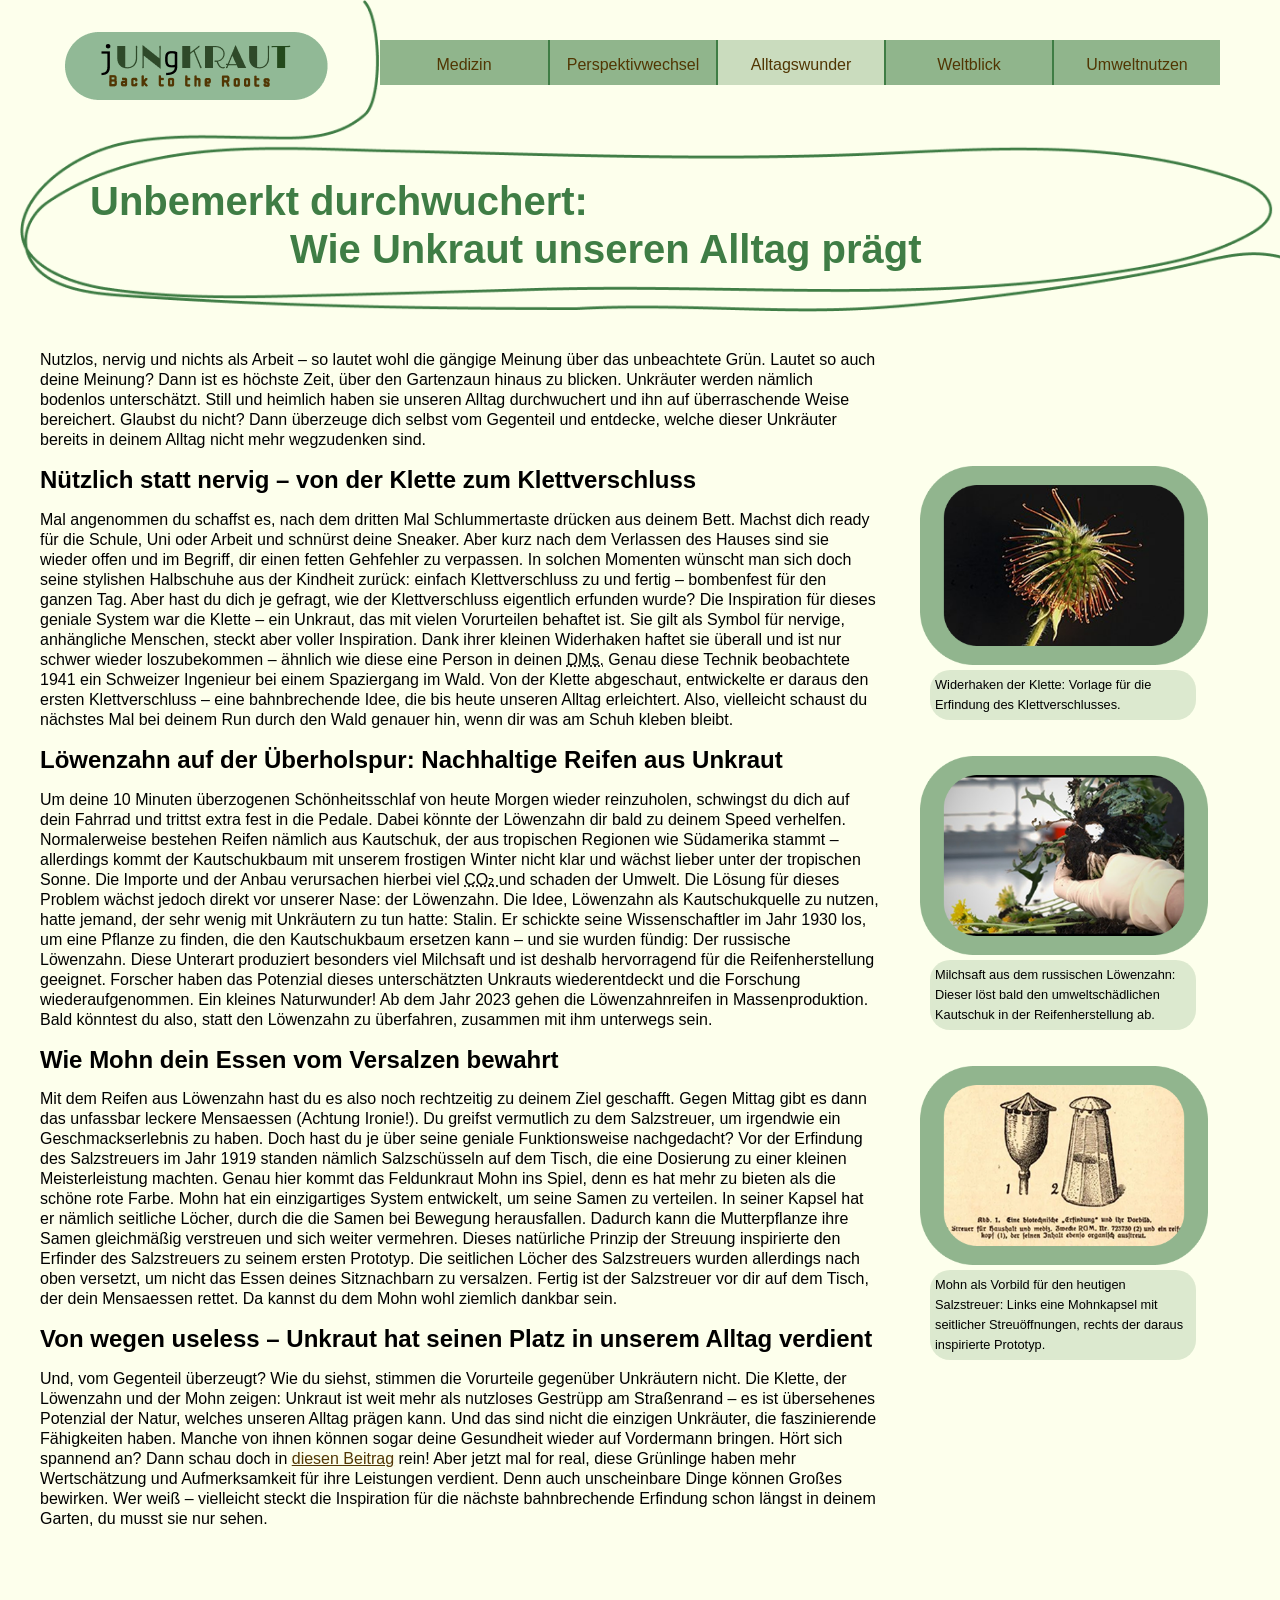
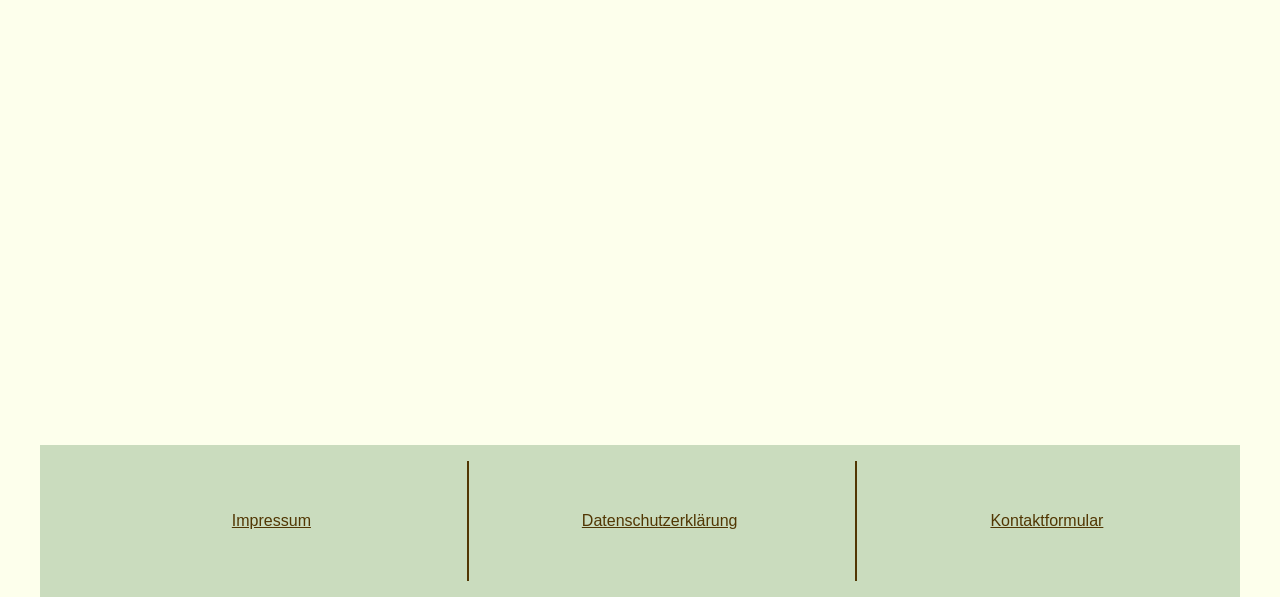
<file: HTML/Alltagswunder.html>
<!DOCTYPE html>
<html>
    <head>
        <meta charset="UTF-8"/>
        <meta name="author"      content="Elisa" />
        <meta name="description" content="Von Klette bis Mohn: Diese unterschätzten Unkräuter stecken hinter cleveren Alltagsideen – wie Klettverschluss, Fahrradreifen & Salzstreuer!" />
        <meta name="keywords"    content="Unkraut, Alltag, Salzstreuer, Klettverschluss, Reifen" />
        <title>JUNgKRAUT - Unkraut das Alltagswunder</title>
        <link rel="stylesheet" href="../CSS/style.CSS" />
    </head>
    <body id="Blogbeitrag_Elisa">
        <div class="alles">
            <header class="Seitenkopf">
                <a href="../index.html"><div id="logo">
                    <img src="../Images/Logo_WCAG.png" alt="Logo von JungKRAUT - Back to the Roots" />
                </div>
                </a>
                <div id="Linie_Blogbeitrag"><img src="../Images/Linie_Blogbeitrag.png" alt="Linie, welche die Überschrift umkreist" ; width="100%"/></div>

                <nav class="mainnav">
                    <ul>
                        <li><a class="linktoStella" href="Unkraut_als_Medizin.html">Medizin</a></li><!--
                        --><li><a class="linktoEli" href="Perspektivwechsel.html">Perspektivwechsel</a></li><!--
                        --><li><a class="linktoElisa" href="#">Alltagswunder</a></li><!--
                        --><li><a class="linktoFridah" href="Weltblick.html">Weltblick</a></li><!--
                        --><li><a class="linktoSarah" href="Umweltnutzen.html">Umweltnutzen</a></li>
                    </ul>
                </nav>
                <h1>Unbemerkt durchwuchert:</br>
                Wie Unkraut unseren Alltag prägt </h1>
            </header>
            <article id="Blog"> 
                
                <p>
                    Nutzlos, nervig und nichts als Arbeit – so lautet wohl die gängige Meinung über das unbeachtete Grün. Lautet so auch deine Meinung?
                    Dann ist es höchste Zeit, über den Gartenzaun hinaus zu blicken. Unkräuter werden nämlich bodenlos unterschätzt. Still und heimlich haben sie 
                    unseren Alltag durchwuchert und ihn auf überraschende Weise bereichert. Glaubst du nicht?
                    Dann überzeuge dich selbst vom Gegenteil und entdecke, welche dieser Unkräuter bereits in deinem Alltag nicht mehr wegzudenken sind.
                </p>
                
                <h2>Nützlich statt nervig – von der Klette zum Klettverschluss</h2>
                <p>
                    Mal angenommen du schaffst es, nach dem dritten Mal Schlummertaste drücken aus deinem Bett.
                    Machst dich <span lang="en">ready</span> für die Schule, Uni oder Arbeit und schnürst deine Sneaker. Aber kurz nach dem Verlassen des Hauses 
                    sind sie wieder offen und im Begriff, dir einen fetten Gehfehler zu verpassen.
                    In solchen Momenten wünscht man sich doch seine stylishen Halbschuhe aus der Kindheit zurück: einfach Klettverschluss zu und fertig – bombenfest 
                    für den ganzen Tag.
                    Aber hast du dich je gefragt, wie der Klettverschluss eigentlich erfunden wurde?
                    Die Inspiration für dieses geniale System war die Klette – ein Unkraut, das mit vielen Vorurteilen behaftet ist.
                    Sie gilt als Symbol für nervige, anhängliche Menschen, steckt aber voller Inspiration. Dank ihrer kleinen Widerhaken haftet sie überall und ist nur 
                    schwer wieder loszubekommen – ähnlich wie diese eine Person in deinen <abbr title="direct messages" lang="en">DMs.</abbr> Genau diese Technik beobachtete 
                    1941 ein Schweizer Ingenieur bei einem Spaziergang im Wald. Von der Klette abgeschaut, entwickelte er daraus den ersten Klettverschluss – eine 
                    bahnbrechende Idee, die bis heute unseren Alltag erleichtert.
                    Also, vielleicht schaust du nächstes Mal bei deinem <span lang="en">Run</span> durch den Wald genauer hin, wenn dir was am Schuh kleben bleibt.
                </p>
               
                
                <h2>Löwenzahn auf der Überholspur: Nachhaltige Reifen aus Unkraut</h2>
                <p>
                    Um deine 10 Minuten überzogenen Schönheitsschlaf von heute Morgen wieder reinzuholen, schwingst du dich auf dein Fahrrad und trittst extra fest in 
                    die Pedale. Dabei könnte der Löwenzahn dir bald zu deinem <span lang="en">Speed</span> verhelfen.
                    Normalerweise bestehen Reifen nämlich aus Kautschuk, der aus tropischen Regionen wie Südamerika stammt – allerdings kommt der Kautschukbaum mit 
                    unserem frostigen Winter nicht klar und wächst lieber unter der tropischen Sonne. Die Importe und der Anbau verursachen hierbei viel 
                    <abbr title="Kohlenstoffdioxid">CO₂ </abbr>und schaden der Umwelt. Die Lösung für dieses Problem wächst jedoch direkt vor unserer Nase: der Löwenzahn.
                    Die Idee, Löwenzahn als Kautschukquelle zu nutzen, hatte jemand, der sehr wenig mit Unkräutern zu tun hatte: Stalin. Er schickte seine Wissenschaftler 
                    im Jahr 1930 los, um eine Pflanze zu finden, die den Kautschukbaum ersetzen kann – und sie wurden fündig: Der russische Löwenzahn.
                    Diese Unterart produziert besonders viel Milchsaft und ist deshalb hervorragend für die Reifenherstellung geeignet. Forscher haben das Potenzial dieses 
                    unterschätzten Unkrauts wiederentdeckt und die Forschung wiederaufgenommen. Ein kleines Naturwunder!
                    Ab dem Jahr 2023 gehen die Löwenzahnreifen in Massenproduktion.
                    Bald könntest du also, statt den Löwenzahn zu überfahren, zusammen mit ihm unterwegs sein.
                </p>
                
                <h2>Wie Mohn dein Essen vom Versalzen bewahrt</h2>
                <p>
                    Mit dem Reifen aus Löwenzahn hast du es also noch rechtzeitig zu deinem Ziel geschafft. Gegen Mittag gibt es dann das unfassbar leckere Mensaessen 
                    (Achtung Ironie!). Du greifst vermutlich zu dem Salzstreuer, um irgendwie ein Geschmackserlebnis zu haben.
                    Doch hast du je über seine geniale Funktionsweise nachgedacht?
                    Vor der Erfindung des Salzstreuers im Jahr 1919 standen nämlich Salzschüsseln auf dem Tisch, die eine Dosierung zu einer kleinen Meisterleistung machten. 
                    Genau hier kommt das Feldunkraut Mohn ins Spiel, denn es hat mehr zu bieten als die schöne rote Farbe. Mohn hat ein einzigartiges System entwickelt, um 
                    seine Samen zu verteilen. In seiner Kapsel hat er nämlich seitliche Löcher, durch die die Samen bei Bewegung herausfallen. Dadurch kann die Mutterpflanze 
                    ihre Samen gleichmäßig verstreuen und sich weiter vermehren.
                    Dieses natürliche Prinzip der Streuung inspirierte den Erfinder des Salzstreuers zu seinem ersten Prototyp. Die seitlichen Löcher des Salzstreuers 
                    wurden allerdings nach oben versetzt, um nicht das Essen deines Sitznachbarn zu versalzen.
                    Fertig ist der Salzstreuer vor dir auf dem Tisch, der dein Mensaessen rettet. Da kannst du dem Mohn wohl ziemlich dankbar sein.
                </p>
                
                <h2>Von wegen <span lang="en">useless</span> – Unkraut hat seinen Platz in unserem Alltag verdient</h2>
                <p>
                    Und, vom Gegenteil überzeugt? Wie du siehst, stimmen die Vorurteile gegenüber Unkräutern nicht. Die Klette, der Löwenzahn und der Mohn zeigen: 
                    Unkraut ist weit mehr als nutzloses Gestrüpp am Straßenrand – es ist übersehenes Potenzial der Natur, welches unseren Alltag prägen kann.
                    Und das sind nicht die einzigen Unkräuter, die faszinierende Fähigkeiten haben. Manche von ihnen können sogar deine Gesundheit wieder auf Vordermann 
                    bringen. Hört sich spannend an? Dann schau doch in <a href="Unkraut_als_Medizin.html">diesen Beitrag</a> rein!
                    Aber jetzt mal <span lang="en">for real,</span> diese Grünlinge haben mehr Wertschätzung und Aufmerksamkeit für ihre Leistungen verdient.
                    Denn auch unscheinbare Dinge können Großes bewirken. Wer weiß – vielleicht steckt die Inspiration für die nächste bahnbrechende Erfindung schon 
                    längst in deinem Garten, du musst sie nur sehen.
                </p>
                
            </article>
            
            <figure class="Bild_Blog"id="Klette">
                <img src="../Images/Bild_Elisa1.png" alt="Eine Klette mit deutlich sichtbaren Widerhaken." title="https://upload.wikimedia.org/wikipedia/commons/thumb/1/13/Bur_Macro_BlackBg.jpg/960px-Bur_Macro_BlackBg.jpg">
                <figcaption>Widerhaken der Klette: Vorlage für die Erfindung des Klettverschlusses.</figcaption>
            </figure>

            <figure class="Bild_Blog"id="Löwenzahn">
                <img src="../Images/Bild_Elisa2.png"  alt="Löwenzahn, aus welchem der Milchsaft austritt." title="https://www.fraunhofer.de/de/mediathek/filme/filme-2015/jcr:content/contentPar/sectioncomponent/sectionParsys/textwithasset_1/imageComponent/image.img.2col.jpg/1447673732251/Naturkautschuk-aus-Loewenzahn.jpg">
                <figcaption>Milchsaft aus dem russischen Löwenzahn: Dieser löst bald den umweltschädlichen Kautschuk in der Reifenherstellung ab.</figcaption>
            </figure>

            <figure class="Bild_Blog"id="Mohnstreuer">
                <img src="../Images/Bild_Elisa3.png" alt="links eine Mohnkapsel mit seitlicher Streuöffnung, rechts der daraus inspirierte Prototyp eines Salzstreuers." title="https://upload.wikimedia.org/wikipedia/commons/1/13/Raoul_Heinrich_Franc%C3%A9_Poppy_and_Pepperpot_from_Die_Pflanze_als_erfinder_1920.jpeg">
                <figcaption>Mohn als Vorbild für den heutigen Salzstreuer: Links eine Mohnkapsel mit seitlicher Streuöffnungen, rechts der daraus inspirierte Prototyp.</figcaption>
            </figure>


            <footer>
                <ul>
                    <li><a class="linktoImpressum" href="impressum.html"> Impressum</a></li>
                    <li><a class ="linktoDatenschutzerklärung" href="Datenschutzerklärung.html"> Datenschutzerklärung</a></li>
                    <li><a class="linktoKontaktformular" href="kontakt.html" > Kontaktformular</a></li>
                </ul>
            </footer>
        </div>
    </body>
</html>
</file>
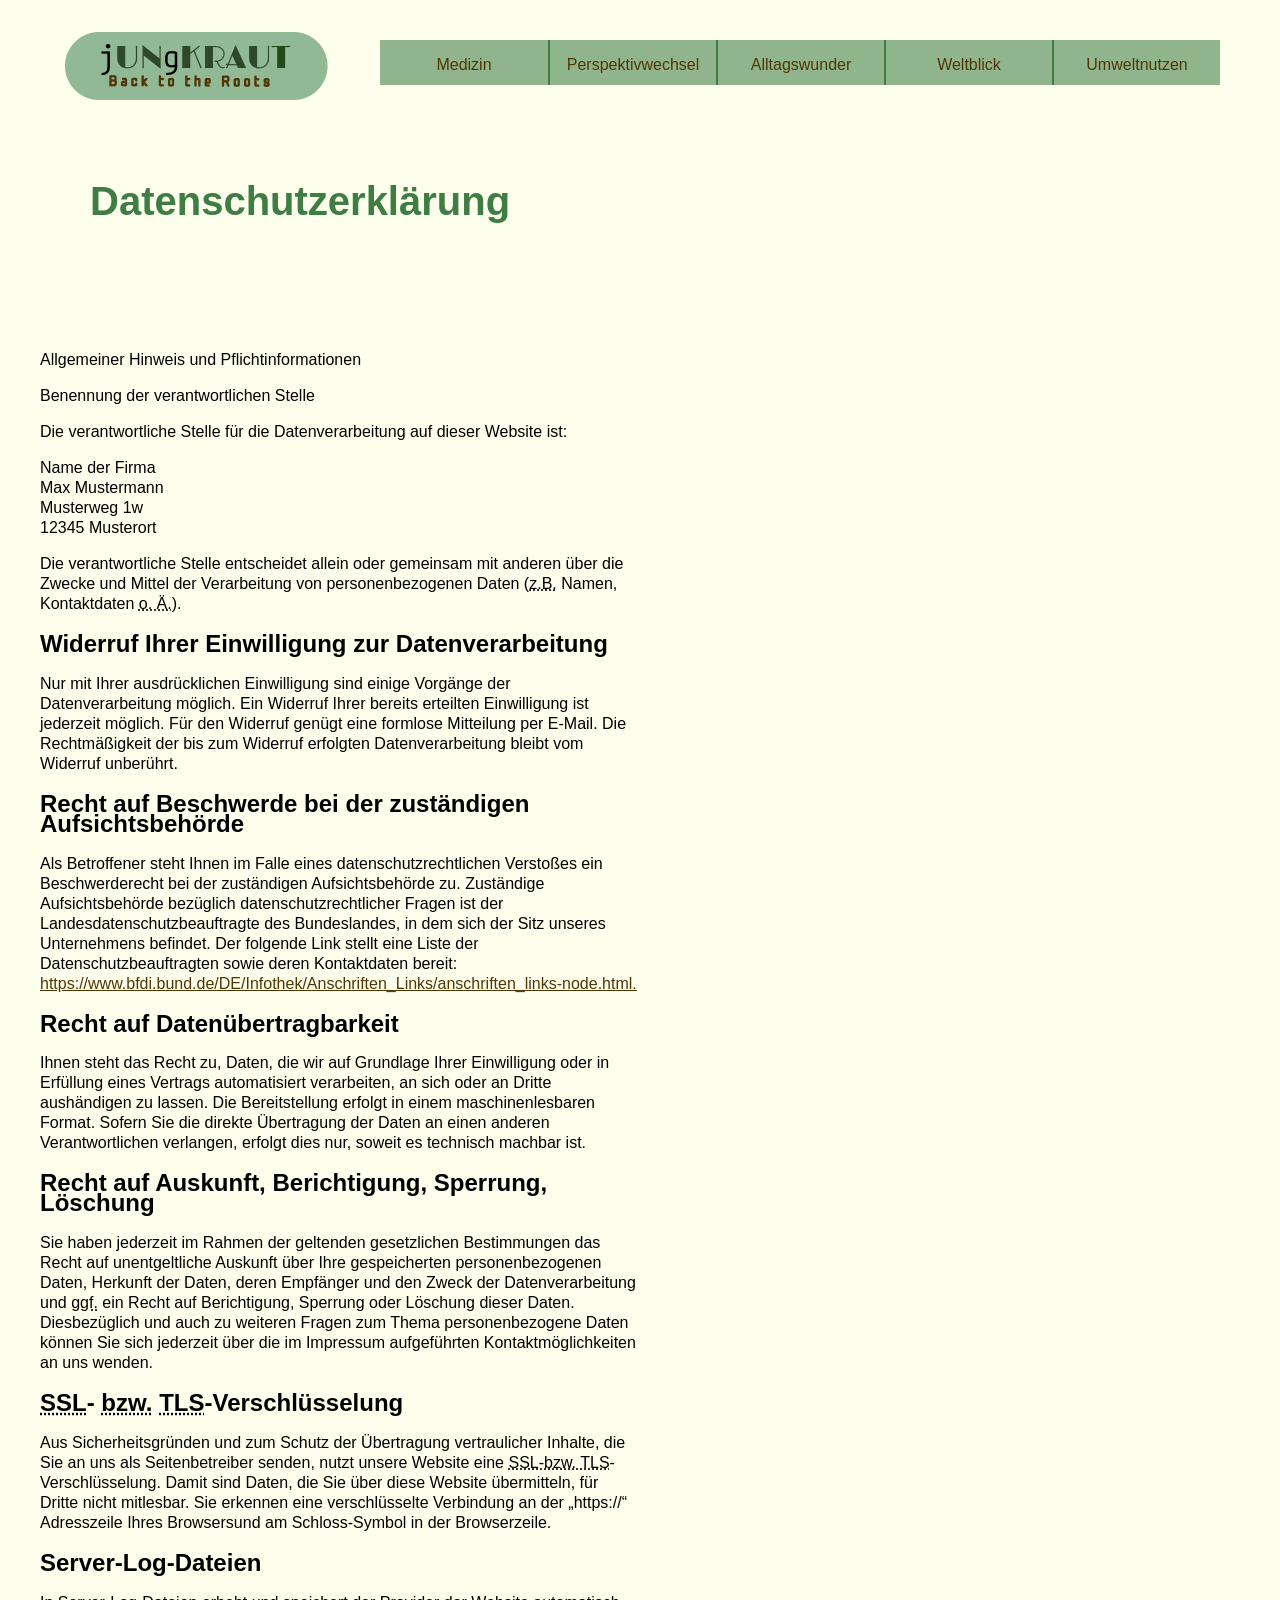
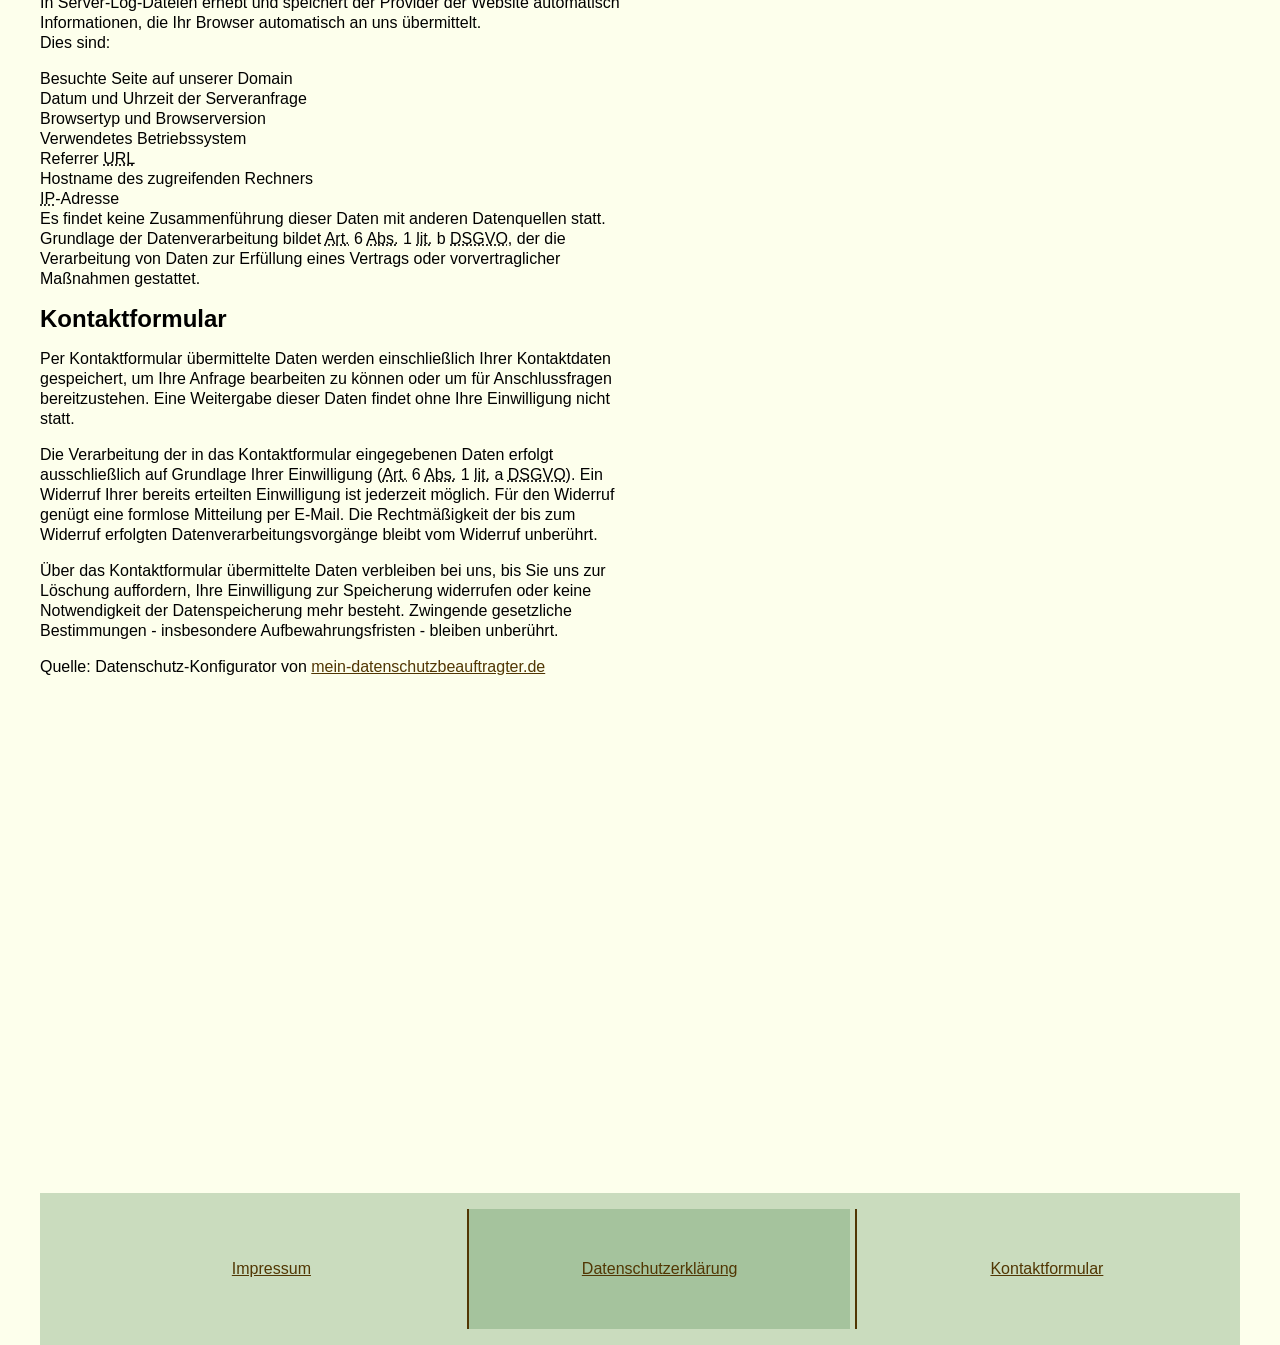
<file: HTML/Datenschutzerkla╠êrung.html>
<!DOCTYPE html>
<html>
    <head>
        <meta charset="UTF-8">
        <title>JUNgKRAUT - Datenschutzerklärung</title>
        <link rel="stylesheet" href="../CSS/style.CSS" />
    </head>
    <body id="Datenschutzerklärung">
        <div class="alles">
            <header class="Seitenkopf">
                <div id="logo">
                    <a href="../index.html">
                        <img src="../Images/Logo_WCAG.png" alt="Logo von JungKRAUT - Back to the Roots" />
                    </a>
                </div>

                <nav class="mainnav">
                    <ul>
                        <li><a class="linktoStella" href="Unkraut_als_Medizin.html">Medizin</a></li><!--
                        --><li><a class="linktoEli" href="Perspektivwechsel.html">Perspektivwechsel</a></li><!--
                        --><li><a class="linktoElisa" href="Alltagswunder.html">Alltagswunder</a></li><!--
                        --><li><a class="linktoFridah" href="Weltblick.html">Weltblick</a></li><!--
                        --><li><a class="linktoSarah" href="Umweltnutzen.html">Umweltnutzen</a></li>
                    </ul>
                </nav>
                <h1>Datenschutzerklärung</h1> 
            </header>
                
            <article>
                <p>Allgemeiner Hinweis und Pflichtinformationen</p>

                <p>Benennung der verantwortlichen Stelle</p>

                <p>Die verantwortliche Stelle für die Datenverarbeitung auf dieser Website ist:</p>

                <p>Name der Firma</br>
                Max Mustermann</br>
                Musterweg 1w</br>
                12345 Musterort</p>

                <p>Die verantwortliche Stelle entscheidet allein oder gemeinsam mit anderen über die Zwecke und Mittel der Verarbeitung von personenbezogenen 
                    Daten (<abbr title="zum Beispiel">z.B.</abbr> Namen, Kontaktdaten <abbr title="oder Ähnliches">o. Ä.</abbr>).</p>
                <h2>Widerruf Ihrer Einwilligung zur Datenverarbeitung</h2>

                <p>Nur mit Ihrer ausdrücklichen Einwilligung sind einige Vorgänge der Datenverarbeitung möglich. Ein Widerruf Ihrer bereits erteilten Einwilligung 
                    ist jederzeit möglich. Für den Widerruf genügt eine formlose Mitteilung per E-Mail. Die Rechtmäßigkeit der bis zum Widerruf erfolgten Datenverarbeitung 
                    bleibt vom Widerruf unberührt.</p>
                <h2>Recht auf Beschwerde bei der zuständigen Aufsichtsbehörde</h2>

                <p>Als Betroffener steht Ihnen im Falle eines datenschutzrechtlichen Verstoßes ein Beschwerderecht bei der zuständigen Aufsichtsbehörde zu. 
                    Zuständige Aufsichtsbehörde bezüglich datenschutzrechtlicher Fragen ist der Landesdatenschutzbeauftragte des Bundeslandes, in dem sich der Sitz 
                    unseres Unternehmens befindet. Der folgende Link stellt eine Liste der Datenschutzbeauftragten sowie deren Kontaktdaten bereit: 
                    <a href="https://www.bfdi.bund.de/DE/Infothek/Anschriften_Links/anschriften_links-node.html" target="_blank">https://www.bfdi.bund.de/DE/Infothek/Anschriften_Links/anschriften_links-node.html.</a> </p>
                <h2>Recht auf Datenübertragbarkeit</h2>

                <p>Ihnen steht das Recht zu, Daten, die wir auf Grundlage Ihrer Einwilligung oder in Erfüllung eines Vertrags automatisiert verarbeiten, an sich oder 
                    an Dritte aushändigen zu lassen. Die Bereitstellung erfolgt in einem maschinenlesbaren Format. Sofern Sie die direkte Übertragung der Daten an einen 
                    anderen Verantwortlichen verlangen, erfolgt dies nur, soweit es technisch machbar ist.</p>
                <h2>Recht auf Auskunft, Berichtigung, Sperrung, Löschung</h2>

                <p>Sie haben jederzeit im Rahmen der geltenden gesetzlichen Bestimmungen das Recht auf unentgeltliche Auskunft über Ihre gespeicherten personenbezogenen 
                    Daten, Herkunft der Daten, deren Empfänger und den Zweck der Datenverarbeitung und <abbr title="gegebenenfalls">ggf.</abbr> ein Recht auf Berichtigung, 
                    Sperrung oder Löschung dieser Daten. Diesbezüglich und auch zu weiteren Fragen zum Thema personenbezogene Daten können Sie sich jederzeit über die im 
                    Impressum aufgeführten Kontaktmöglichkeiten an uns wenden.</p>
                <h2><abbr title="secure sockets layer">SSL</abbr>- <abbr title="beziehungsweise">bzw.</abbr> <abbr title="transport layer security">TLS</abbr>-Verschlüsselung</h2>

                <p>Aus Sicherheitsgründen und zum Schutz der Übertragung vertraulicher Inhalte, die Sie an uns als Seitenbetreiber senden, nutzt unsere 
                    Website eine <abbr title="secure sockets layer">SSL-</abbr><abbr title="beziehungsweise">bzw. </abbr> <abbr title="transport layer security">TLS</abbr>-
                    Verschlüsselung. Damit sind Daten, die Sie über diese Website übermitteln, für Dritte nicht mitlesbar. Sie erkennen eine 
                    verschlüsselte Verbindung an der „https://“ Adresszeile Ihres Browsersund am Schloss-Symbol in der Browserzeile.</p>
                <h2>Server-Log-Dateien</h2>

                <p>In <span lang="en">Server-Log</span>-Dateien erhebt und speichert der Provider der Website automatisch Informationen, die Ihr Browser automatisch an 
                    uns übermittelt. </br>Dies sind:</p>
                <p>Besuchte Seite auf unserer Domain</br>
                Datum und Uhrzeit der Serveranfrage</br>
                Browsertyp und Browserversion</br>
                Verwendetes Betriebssystem</br>
                Referrer <abbr title="Uniform Resource Locator">URL</abbr></br>
                Hostname des zugreifenden Rechners</br>
                <abbr title="Internet protocol">IP</abbr>-Adresse</br>
                Es findet keine Zusammenführung dieser Daten mit anderen Datenquellen statt. Grundlage der Datenverarbeitung bildet <abbr title="Artikel">Art.</abbr> 6 
                <abbr title="Absatz">Abs.</abbr> 1 <abbr title="littera">lit.</abbr> b <abbr title="Datenschutz-Grundverordnung">DSGVO</abbr>, der die Verarbeitung von 
                Daten zur Erfüllung eines Vertrags oder vorvertraglicher Maßnahmen gestattet.</p>
                <h2>Kontaktformular</h2>

                <p>Per Kontaktformular übermittelte Daten werden einschließlich Ihrer Kontaktdaten gespeichert, um Ihre Anfrage bearbeiten zu können oder um für 
                    Anschlussfragen bereitzustehen. Eine Weitergabe dieser Daten findet ohne Ihre Einwilligung nicht statt. </p>
                <p>Die Verarbeitung der in das Kontaktformular eingegebenen Daten erfolgt ausschließlich auf Grundlage Ihrer Einwilligung 
                    (<abbr title="Artikel">Art.</abbr> 6 <abbr title="Absatz">Abs.</abbr> 1 <abbr title="littera">lit.</abbr> a 
                    <abbr title="Datenschutz-Grundverordnung">DSGVO</abbr>). Ein Widerruf Ihrer bereits erteilten Einwilligung ist jederzeit möglich. Für den Widerruf 
                    genügt eine formlose Mitteilung per E-Mail. Die Rechtmäßigkeit der bis zum Widerruf erfolgten Datenverarbeitungsvorgänge bleibt vom Widerruf unberührt.</p>
                <p>Über das Kontaktformular übermittelte Daten verbleiben bei uns, bis Sie uns zur Löschung auffordern, Ihre Einwilligung zur Speicherung widerrufen oder 
                    keine Notwendigkeit der Datenspeicherung mehr besteht. Zwingende gesetzliche Bestimmungen - insbesondere Aufbewahrungsfristen - bleiben unberührt.</p>
                <p>Quelle: Datenschutz-Konfigurator von <a href="https://www.hub24.de" target="_blank"> mein-datenschutzbeauftragter.de</a></p>
            </article>
            
            <footer>
                <ul>
                    <li><a class="linktoImpressum" href="impressum.html"> Impressum</a></li>
                    <li><a class ="linktoDatenschutzerklärung" href="#"> Datenschutzerklärung</a></li>
                    <li><a class="linktoKontaktformular" href="kontakt.html">Kontaktformular</a></li>
                </ul>
            </footer>
        </div>
    </body>    
   
</html>
</file>
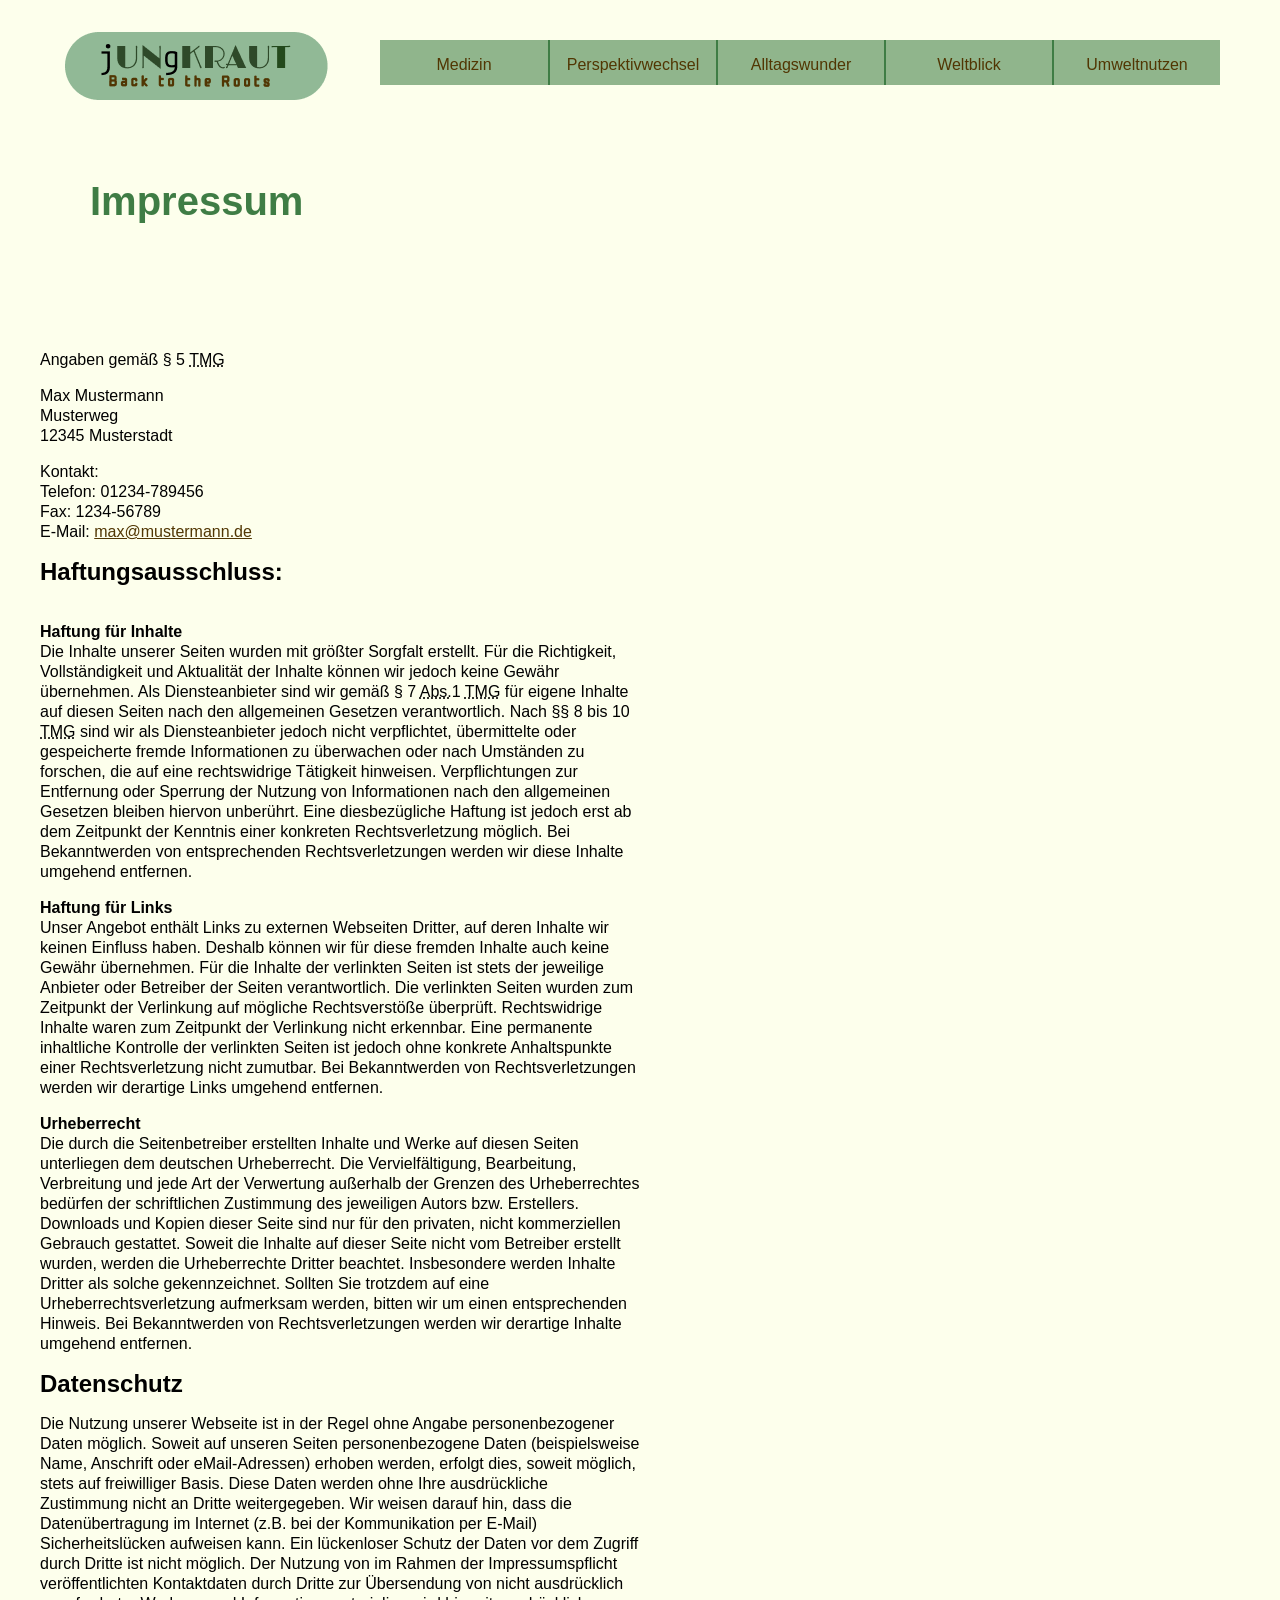
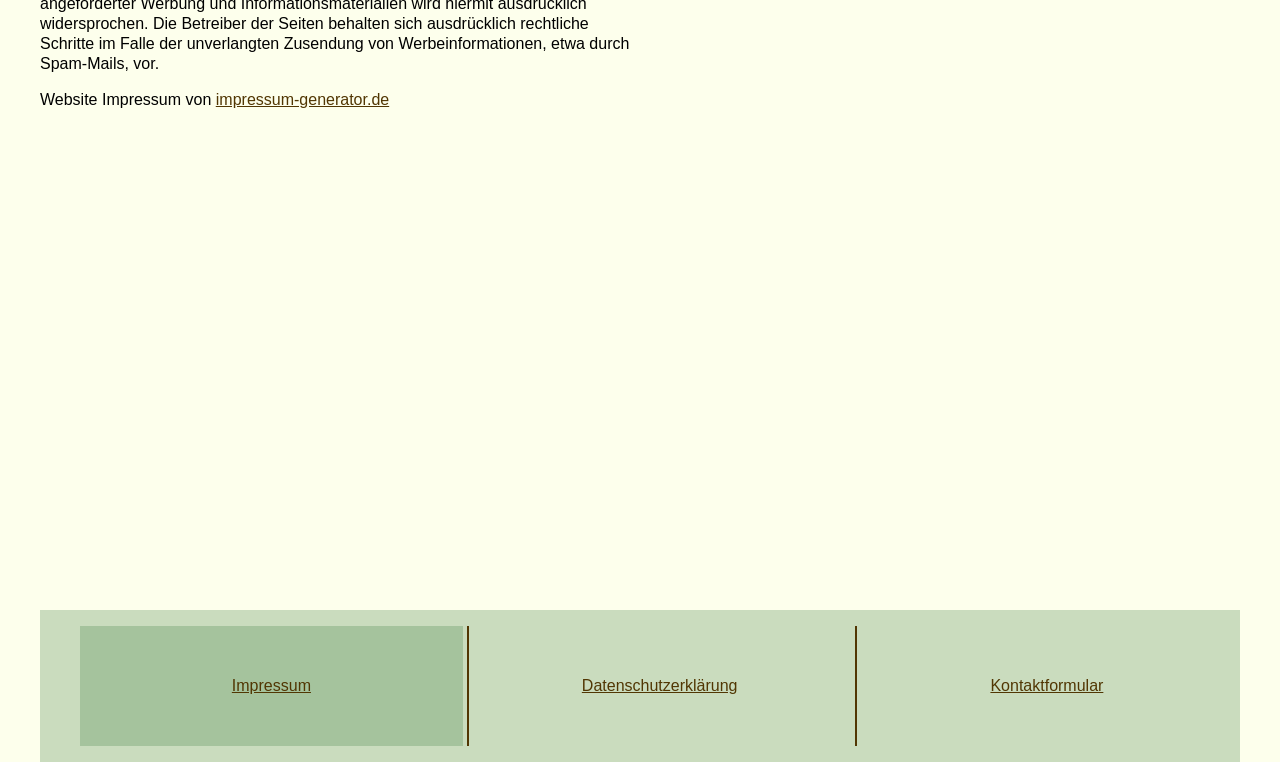
<file: HTML/impressum.html>
<!DOCTYPE html>
<html>
    <head>
        <meta charset="UTF-8">
        <title>JUNgKRAUT - Impressum</title>
        <link rel="stylesheet" href="../CSS/style.CSS" />
    </head>
    <body id="Impressum">
        <div class="alles">
            <header class="Seitenkopf">
                <div id="logo">
                    <a href="../index.html">
                        <img src="../Images/Logo_WCAG.png" alt="Logo von JungKRAUT - Back to the Roots" />
                    </a>
                </div>

                <nav class="mainnav">
                    <ul>
                        <li><a class="linktoStella" href="Unkraut_als_Medizin.html">Medizin</a></li><!--
                        --><li><a class="linktoEli" href="Perspektivwechsel.html">Perspektivwechsel</a></li><!--
                        --><li><a class="linktoElisa" href="Alltagswunder.html">Alltagswunder</a></li><!--
                        --><li><a class="linktoFridah" href="Weltblick.html">Weltblick</a></li><!--
                        --><li><a class="linktoSarah" href="Umweltnutzen.html">Umweltnutzen</a></li>
                    </ul>
                </nav>
                <h1>Impressum</h1>
            </header>
            
            <article>
        
                <p>Angaben gemäß § 5 <abbr title="Telemediengesetz">TMG</abbr></p>

                <p> Max Mustermann </br>
                Musterweg</br>
                12345 Musterstadt </br>
                </p>

                <p>Kontakt: </br>
                Telefon: 01234-789456</br>
                Fax: 1234-56789</br>
                E-Mail: <a href="mailto:max@mustermann.de">max@mustermann.de</a></br>
                </p>

                <p>
                    <h2>Haftungsausschluss:</h2> </br>
                    <strong>Haftung für Inhalte</strong></br>
                    Die Inhalte unserer Seiten wurden mit größter Sorgfalt erstellt. Für die Richtigkeit, Vollständigkeit und Aktualität der 
                    Inhalte können wir jedoch keine Gewähr übernehmen. Als Diensteanbieter sind wir gemäß § 7 <abbr title="Absatz">Abs.</abbr>1 
                    <abbr title="Telemediengesetz">TMG</abbr> für eigene Inhalte auf diesen Seiten nach den allgemeinen Gesetzen verantwortlich. Nach §§ 8 bis 10 
                    <abbr title="Telemediengesetz">TMG</abbr> sind wir als Diensteanbieter jedoch nicht verpflichtet, übermittelte oder gespeicherte fremde Informationen 
                    zu überwachen oder nach Umständen zu forschen, die auf eine rechtswidrige Tätigkeit hinweisen. Verpflichtungen zur Entfernung oder Sperrung der Nutzung 
                    von Informationen nach den allgemeinen Gesetzen bleiben hiervon unberührt. Eine diesbezügliche Haftung ist jedoch erst ab dem Zeitpunkt der Kenntnis 
                    einer konkreten Rechtsverletzung möglich. Bei Bekanntwerden von entsprechenden Rechtsverletzungen werden wir diese Inhalte umgehend entfernen.</br>
                </p>
                <p>
                    <strong>Haftung für Links</strong></br>
                    Unser Angebot enthält Links zu externen Webseiten Dritter, auf deren Inhalte wir keinen Einfluss haben. Deshalb können wir für diese fremden 
                    Inhalte auch keine Gewähr übernehmen. Für die Inhalte der verlinkten Seiten ist stets der jeweilige Anbieter oder Betreiber der Seiten verantwortlich. 
                    Die verlinkten Seiten wurden zum Zeitpunkt der Verlinkung auf mögliche Rechtsverstöße überprüft. Rechtswidrige Inhalte waren zum Zeitpunkt der Verlinkung 
                    nicht erkennbar. Eine permanente inhaltliche Kontrolle der verlinkten Seiten ist jedoch ohne konkrete Anhaltspunkte einer Rechtsverletzung nicht zumutbar. 
                    Bei Bekanntwerden von Rechtsverletzungen werden wir derartige Links umgehend entfernen.
                    
                </p>

                <p> <strong>Urheberrecht</strong></br>
                    Die durch die Seitenbetreiber erstellten Inhalte und Werke auf diesen Seiten unterliegen dem deutschen Urheberrecht. Die Vervielfältigung, 
                    Bearbeitung, Verbreitung und jede Art der Verwertung außerhalb der Grenzen des Urheberrechtes bedürfen der schriftlichen Zustimmung des jeweiligen 
                    Autors bzw. Erstellers. Downloads und Kopien dieser Seite sind nur für den privaten, nicht kommerziellen Gebrauch gestattet. Soweit die Inhalte auf 
                    dieser Seite nicht vom Betreiber erstellt wurden, werden die Urheberrechte Dritter beachtet. Insbesondere werden Inhalte Dritter als solche gekennzeichnet. 
                    Sollten Sie trotzdem auf eine Urheberrechtsverletzung aufmerksam werden, bitten wir um einen entsprechenden Hinweis. Bei Bekanntwerden von Rechtsverletzungen 
                    werden wir derartige Inhalte umgehend entfernen.</br>
                    <h2>Datenschutz</h2>
                    Die Nutzung unserer Webseite ist in der Regel ohne Angabe personenbezogener Daten möglich. Soweit auf unseren Seiten personenbezogene Daten 
                    (beispielsweise Name, Anschrift oder eMail-Adressen) erhoben werden, erfolgt dies, soweit möglich, stets auf freiwilliger Basis. Diese Daten werden ohne 
                    Ihre ausdrückliche Zustimmung nicht an Dritte weitergegeben.
                    Wir weisen darauf hin, dass die Datenübertragung im Internet (z.B. bei der Kommunikation per E-Mail) Sicherheitslücken aufweisen kann. Ein lückenloser 
                    Schutz der Daten vor dem Zugriff durch Dritte ist nicht möglich.
                    Der Nutzung von im Rahmen der Impressumspflicht veröffentlichten Kontaktdaten durch Dritte zur Übersendung von nicht ausdrücklich angeforderter Werbung 
                    und Informationsmaterialien wird hiermit ausdrücklich widersprochen. Die Betreiber der Seiten behalten sich ausdrücklich rechtliche Schritte im Falle 
                    der unverlangten Zusendung von Werbeinformationen, etwa durch Spam-Mails, vor.
                </p>

                Website Impressum von <a href="https://impressum-generator.de" target="_blank">impressum-generator.de</a>
            </article>
            
            <footer>
                <ul>
                    <li><a class="linktoImpressum" href="#"> Impressum</a></li>
                    <li><a class ="linktoDatenschutzerklärung" href="Datenschutzerklärung.html"> Datenschutzerklärung</a></li>
                    <li><a class="linktoKontaktformular" href="kontakt.html">Kontaktformular</a></li>
                </ul>
            </footer>
        </div>
    </body>    
</html>
</file>
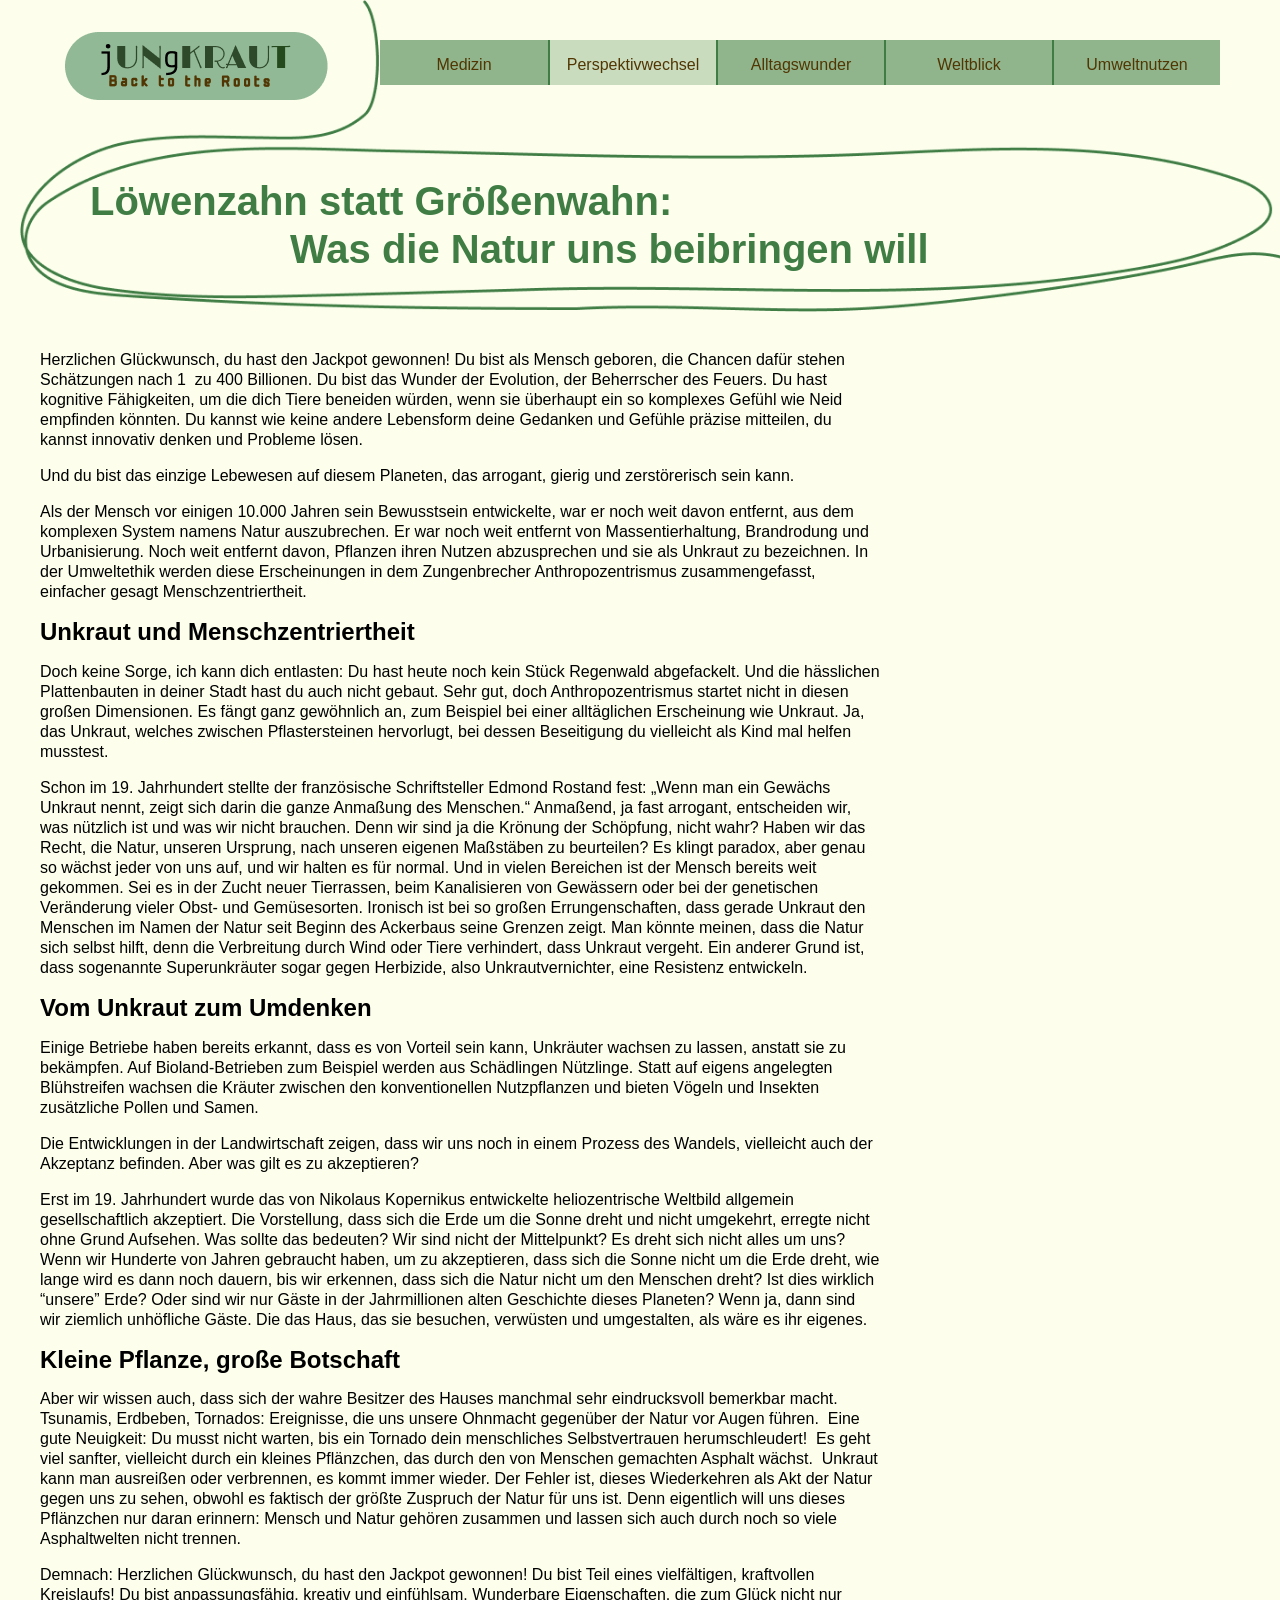
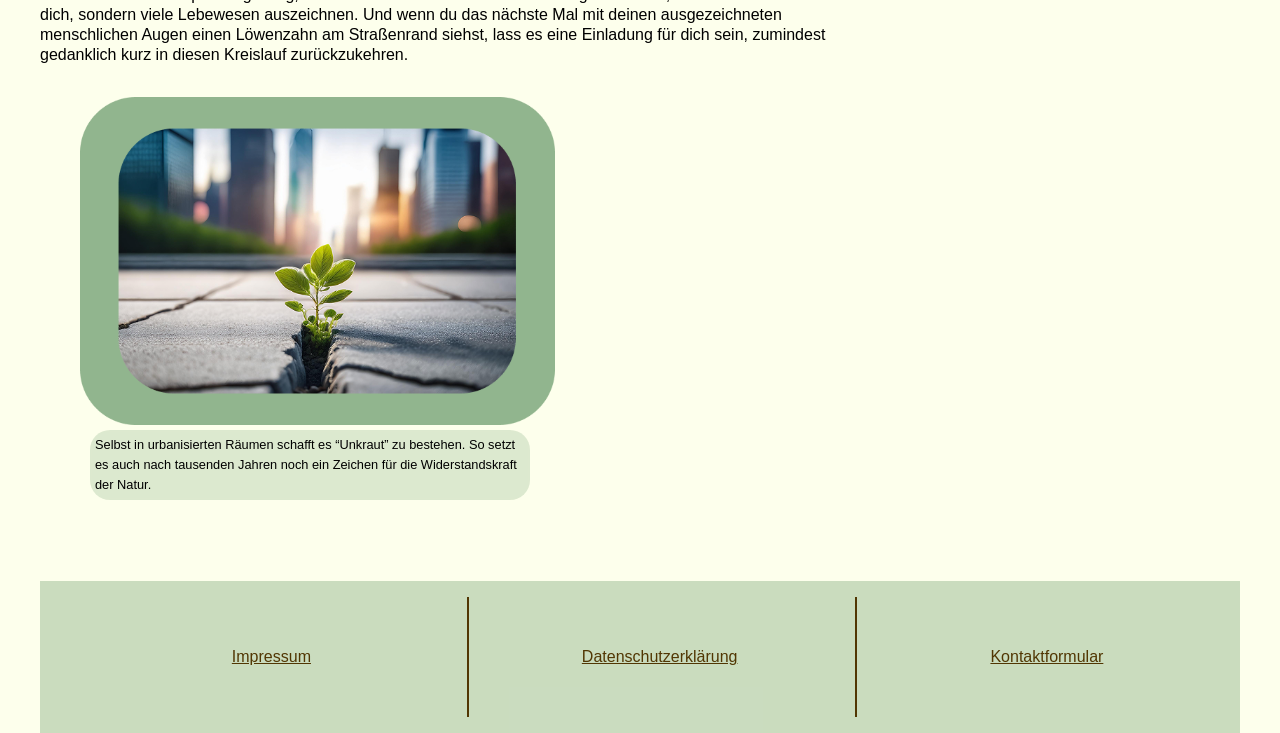
<file: HTML/Perspektivwechsel.html>
<!DOCTYPE html>
<html>
    <head>
        <meta charset="UTF-8"/>
        <meta name="author"      content="Elisabeth" />
        <meta name="description" content="Sind wir wirklich der Mittelpunkt? Lies hier über Unkraut, Anthropozentrismus & Natur und warum Umdenken überfällig ist – mit großer Wirkung." />
        <meta name="keywords"    content="Unkraut, Umdenken, Menschzentriertheit" />
        <title>JUNgKRAUT - Unkraut und Perspektivwechsel </title>
        <link rel="stylesheet" href="../CSS/style.CSS" />
    </head>
    <body id="Blogbeitrag_Eli">
        <div class="alles">
            <header class="Seitenkopf">
                <a href="../index.html"><div id="logo">
                    <img src="../Images/Logo_WCAG.png" alt="Logo von JungKRAUT - Back to the Roots"/>
                </div>
                </a>
                <div id="Linie_Blogbeitrag"><img src="../Images/Linie_Blogbeitrag.png" alt="Linie, welche die Überschrift umkreist" ; width="100%"/></div>

                <nav class="mainnav">
                    <ul>
                        <li><a class="linktoStella" href="Unkraut_als_Medizin.html">Medizin</a></li><!--
                        --><li><a class="linktoEli" href="#">Perspektivwechsel</a></li><!--
                        --><li><a class="linktoElisa" href="Alltagswunder.html">Alltagswunder</a></li><!--
                        --><li><a class="linktoFridah" href="Weltblick.html">Weltblick</a></li><!--
                        --><li><a class="linktoSarah" href="Umweltnutzen.html">Umweltnutzen</a></li>
                    </ul>
                </nav>
                <h1>Löwenzahn statt Größenwahn:</br>
                Was die Natur uns beibringen will</h1>
            </header>
            <article id="Blog"> 
                
                <p>
                    Herzlichen Glückwunsch, du hast den Jackpot gewonnen! Du bist als Mensch geboren, die Chancen dafür stehen Schätzungen nach 1  zu 400 Billionen. 
                    Du bist das Wunder der Evolution, der Beherrscher des Feuers. Du hast kognitive Fähigkeiten, um die dich Tiere beneiden würden, wenn sie überhaupt 
                    ein so komplexes Gefühl wie Neid empfinden könnten. Du kannst wie keine andere Lebensform deine Gedanken und Gefühle präzise mitteilen, du kannst 
                    innovativ denken und Probleme lösen. 
                </p>
                <p>
                    Und du bist das einzige Lebewesen auf diesem Planeten, das arrogant, gierig und zerstörerisch sein kann.
                </p>
                <p>
                    Als der Mensch vor einigen 10.000 Jahren sein Bewusstsein entwickelte, war er noch weit davon entfernt, aus dem komplexen System namens Natur 
                    auszubrechen. Er war noch weit entfernt von Massentierhaltung, Brandrodung und Urbanisierung. Noch weit entfernt davon, Pflanzen ihren Nutzen 
                    abzusprechen und sie als Unkraut zu bezeichnen. In der Umweltethik werden diese Erscheinungen in dem Zungenbrecher Anthropozentrismus zusammengefasst, 
                    einfacher gesagt Menschzentriertheit. 
                </p>
                
                <h2>Unkraut und Menschzentriertheit</h2>
                <p>
                    Doch keine Sorge, ich kann dich entlasten: Du hast heute noch kein Stück Regenwald abgefackelt. Und die hässlichen Plattenbauten in deiner Stadt hast 
                    du auch nicht gebaut. Sehr gut, doch Anthropozentrismus startet nicht in diesen großen Dimensionen. Es fängt ganz gewöhnlich an, zum Beispiel bei einer 
                    alltäglichen Erscheinung wie Unkraut. Ja, das Unkraut, welches zwischen Pflastersteinen hervorlugt, bei dessen Beseitigung du vielleicht als Kind mal 
                    helfen musstest. 
                </p>
                <p>
                    Schon im 19. Jahrhundert stellte der französische Schriftsteller Edmond Rostand fest: „Wenn man ein Gewächs Unkraut nennt, zeigt sich darin die ganze 
                    Anmaßung des Menschen.“ Anmaßend, ja fast arrogant, entscheiden wir, was nützlich ist und was wir nicht brauchen. Denn wir sind ja die Krönung der 
                    Schöpfung, nicht wahr? Haben wir das Recht, die Natur, unseren Ursprung, nach unseren eigenen Maßstäben zu beurteilen? Es klingt paradox, aber genau so 
                    wächst jeder von uns auf, und wir halten es für normal. Und in vielen Bereichen ist der Mensch bereits weit gekommen. Sei es in der Zucht neuer Tierrassen, 
                    beim Kanalisieren von Gewässern oder bei der genetischen Veränderung vieler Obst- und Gemüsesorten.
                    Ironisch ist bei so großen Errungenschaften, dass gerade Unkraut den Menschen im Namen der Natur seit Beginn des Ackerbaus seine Grenzen zeigt. Man könnte 
                    meinen, dass die Natur sich selbst hilft, denn die Verbreitung durch Wind oder Tiere verhindert, dass Unkraut vergeht. Ein anderer Grund ist, dass sogenannte 
                    Superunkräuter sogar gegen Herbizide, also Unkrautvernichter, eine Resistenz entwickeln.
                </p>
                
                <h2>Vom Unkraut zum Umdenken</h2>
                <p>
                    Einige Betriebe haben bereits erkannt, dass es von Vorteil sein kann, Unkräuter wachsen zu lassen, anstatt sie zu bekämpfen. 
                    Auf Bioland-Betrieben zum Beispiel werden aus Schädlingen Nützlinge. Statt auf eigens angelegten Blühstreifen wachsen die Kräuter zwischen den 
                    konventionellen Nutzpflanzen und bieten Vögeln und Insekten zusätzliche Pollen und Samen.
                </p>
                <p>
                    Die Entwicklungen in der Landwirtschaft zeigen, dass wir uns noch in einem Prozess des Wandels, vielleicht auch der Akzeptanz befinden. 
                    Aber was gilt es zu akzeptieren?
                </p>
                <p>
                    Erst im 19. Jahrhundert wurde das von Nikolaus Kopernikus entwickelte heliozentrische Weltbild allgemein gesellschaftlich akzeptiert. Die Vorstellung, 
                    dass sich die Erde um die Sonne dreht und nicht umgekehrt, erregte nicht ohne Grund Aufsehen. Was sollte das bedeuten? Wir sind nicht der Mittelpunkt? 
                    Es dreht sich nicht alles um uns? Wenn wir Hunderte von Jahren gebraucht haben, um zu akzeptieren, dass sich die Sonne nicht um die Erde dreht, wie lange 
                    wird es dann noch dauern, bis wir erkennen, dass sich die Natur nicht um den Menschen dreht? Ist dies wirklich “unsere” Erde? Oder sind wir nur Gäste in 
                    der Jahrmillionen alten Geschichte dieses Planeten? Wenn ja, dann sind wir ziemlich unhöfliche Gäste. Die das Haus, das sie besuchen, verwüsten und 
                    umgestalten, als wäre es ihr eigenes. 
                </p>
                <h2>Kleine Pflanze, große Botschaft</h2>
                <p>
                    Aber wir wissen auch, dass sich der wahre Besitzer des Hauses manchmal sehr eindrucksvoll bemerkbar macht. Tsunamis, Erdbeben, Tornados: Ereignisse, 
                    die uns unsere Ohnmacht gegenüber der Natur vor Augen führen. 
                    Eine gute Neuigkeit: Du musst nicht warten, bis ein Tornado dein menschliches Selbstvertrauen herumschleudert!  Es geht viel sanfter, vielleicht 
                    durch ein kleines Pflänzchen, das durch den von Menschen gemachten Asphalt wächst. 
                    Unkraut kann man ausreißen oder verbrennen, es kommt immer wieder. Der Fehler ist, dieses Wiederkehren als Akt der Natur gegen uns zu sehen, obwohl 
                    es faktisch der größte Zuspruch der Natur für uns ist. Denn eigentlich will uns dieses Pflänzchen nur daran erinnern: Mensch und Natur gehören zusammen 
                    und lassen sich auch durch noch so viele Asphaltwelten nicht trennen. 
                </p>
                <p>
                    Demnach: Herzlichen Glückwunsch, du hast den Jackpot gewonnen! Du bist Teil eines vielfältigen, kraftvollen Kreislaufs! Du bist anpassungsfähig, 
                    kreativ und einfühlsam. Wunderbare Eigenschaften, die zum Glück nicht nur dich, sondern viele Lebewesen auszeichnen.
                    Und wenn du das nächste Mal mit deinen ausgezeichneten menschlichen Augen einen Löwenzahn am Straßenrand siehst, lass es eine Einladung für dich sein, 
                    zumindest gedanklich kurz in diesen Kreislauf zurückzukehren.
                </p>
                
                <figure class="Bild_Blog">
                    <img src="../Images/Bild_Eli.png" alt="Eine Pflanze welche sich durch den Asphalt an die Oberfläche kämpft, im Hintergrund eine Stadt." id="Eli_Blume">
                    <figcaption class="länger">
                        Selbst in urbanisierten Räumen schafft es “Unkraut” zu bestehen.
                        So setzt es auch nach tausenden Jahren noch ein Zeichen für die Widerstandskraft der Natur.
                    </figcaption>
                </figure>
            </article>
           
            <footer>
                <ul>
                    <li><a class="linktoImpressum" href="impressum.html"> Impressum</a></li>
                    <li><a class ="linktoDatenschutzerklärung" href="Datenschutzerklärung.html"> Datenschutzerklärung</a></li>
                    <li><a class="linktoKontaktformular" href="kontakt.html" > Kontaktformular</a></li>
                </ul>
            </footer>
        </div>
    </body>
</html>
</file>
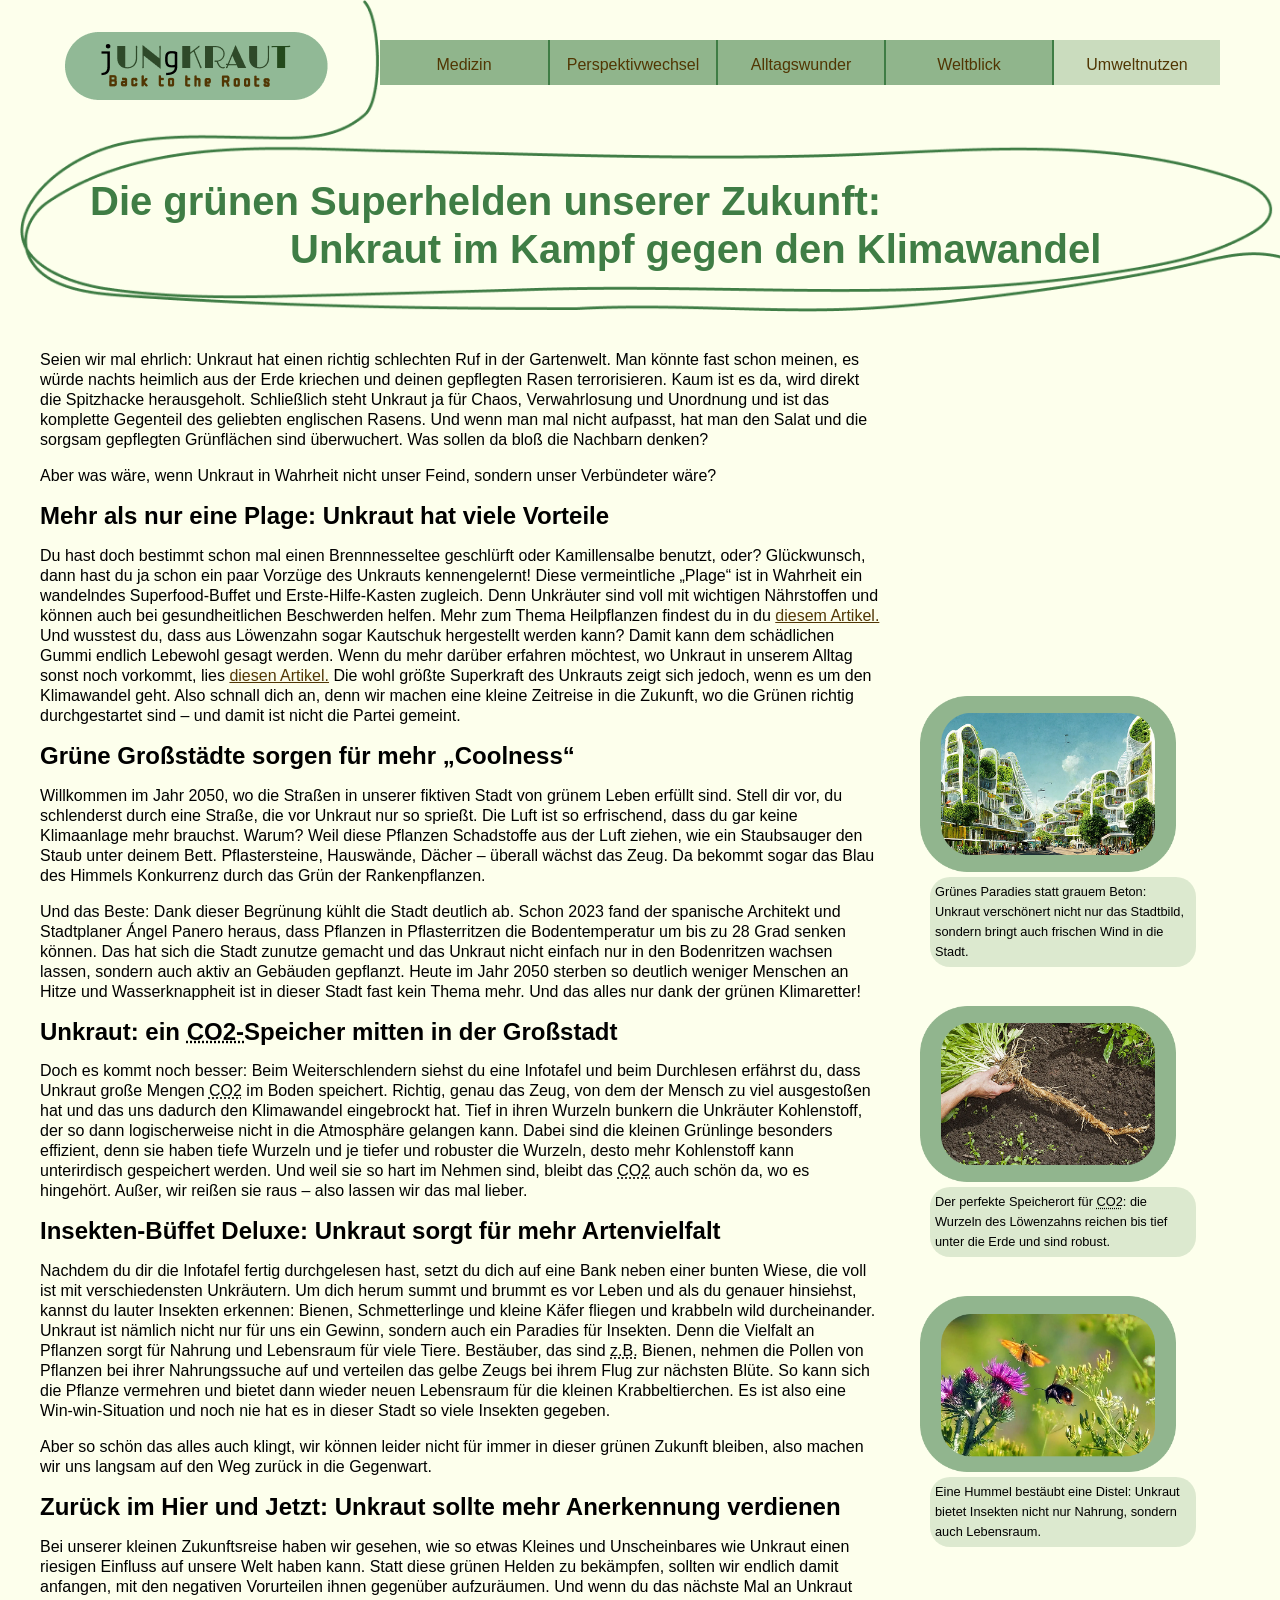
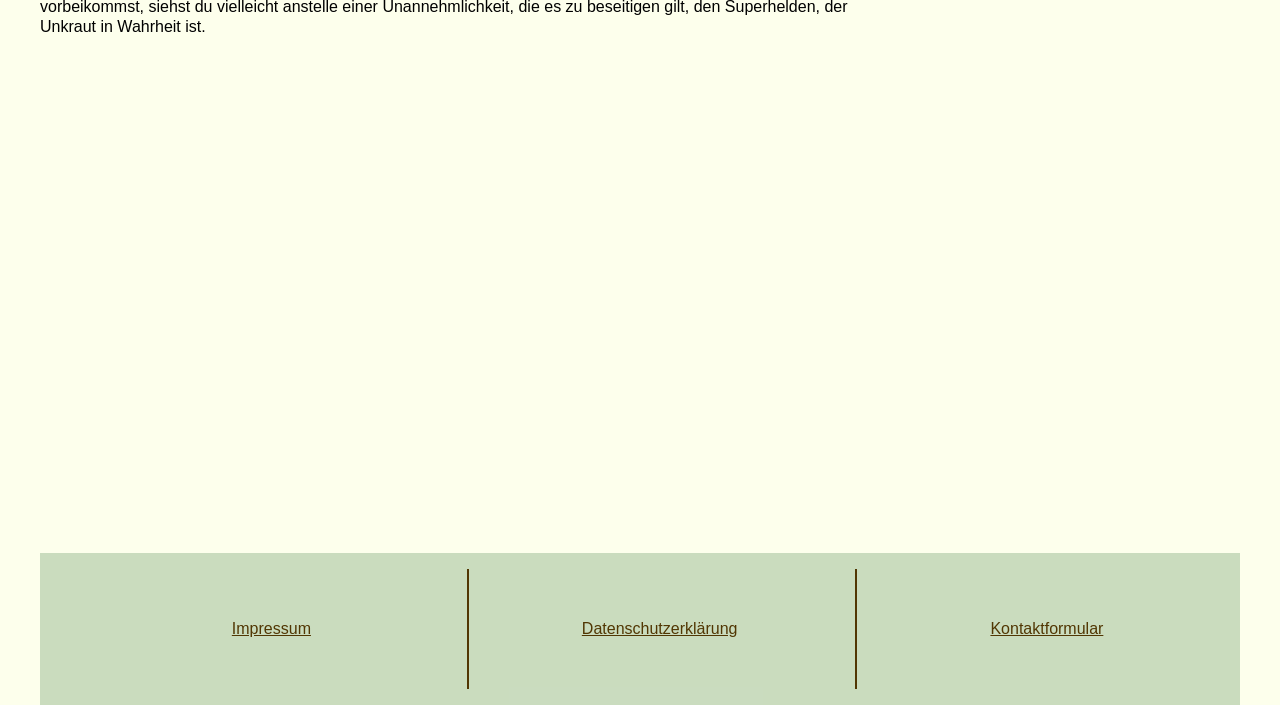
<file: HTML/Umweltnutzen.html>
<!DOCTYPE html>
<html>
    <head>
        <meta charset="UTF-8"/>
        <meta name="author"      content="Sarah" />
        <meta name="description" content="Unkraut neu gedacht: Wie wilde Pflanzen unsere Städte kühlen, CO2 speichern & Artenvielfalt fördern. Warum Unkraut echte Superhelden im Klimawandel sind." />
        <meta name="keywords"    content="Unkraut, Umwelt, Artenvielfalt, CO2-Speicher" />
        <title>JUNgKRAUT - Unkraut in der Zukunft</title>
        <link rel="stylesheet" href="../CSS/style.CSS" />
    </head>
    <body id="Blogbeitrag_Sarah">
        <div class="alles">
            <header class="Seitenkopf">
                <a href="../index.html">
                    <div id="logo"><img src="../Images/Logo_WCAG.png" alt="Logo von JungKRAUT - Back to the Roots"/>
                    </div>
                </a>
                <div id="Linie_Blogbeitrag"><img src="../Images/Linie_Blogbeitrag.png" alt="Linie, welche die Überschrift umkreist" ; width="100%"/></div>

                <nav class="mainnav">
                    <ul>
                        <li><a class="linktoStella" href="Unkraut_als_Medizin.html">Medizin</a></li><!--
                        --><li><a class="linktoEli" href="Perspektivwechsel.html">Perspektivwechsel</a></li><!--
                        --><li><a class="linktoElisa" href="Alltagswunder.html">Alltagswunder</a></li><!--
                        --><li><a class="linktoFridah" href="Weltblick.html">Weltblick</a></li><!--
                        --><li><a class="linktoSarah" href="#">Umweltnutzen</a></li>
                    </ul>
                </nav>
                <h1>Die grünen Superhelden unserer Zukunft: </br>
                    Unkraut im Kampf gegen den Klimawandel  </h1>
            </header>
            <article id="Blog">
                
                    <p>
                    Seien wir mal ehrlich: Unkraut hat einen richtig schlechten Ruf in der Gartenwelt. Man könnte fast schon meinen, es würde nachts 
                    heimlich aus der Erde kriechen und deinen gepflegten Rasen terrorisieren. Kaum ist es da, wird direkt die Spitzhacke herausgeholt. 
                    Schließlich steht Unkraut ja für Chaos, Verwahrlosung und Unordnung und ist das komplette Gegenteil des geliebten englischen Rasens. 
                    Und wenn man mal nicht aufpasst, hat man den Salat und die sorgsam gepflegten Grünflächen sind überwuchert. Was sollen da bloß die Nachbarn denken? 
                    </p>
                    <p>Aber was wäre, wenn Unkraut in Wahrheit nicht unser Feind, sondern unser Verbündeter wäre? </p>

                    <h2>Mehr als nur eine Plage: Unkraut hat viele Vorteile </h2>
                        <p>
                        Du hast doch bestimmt schon mal einen Brennnesseltee geschlürft oder Kamillensalbe benutzt, oder? Glückwunsch, dann hast du ja schon ein paar 
                        Vorzüge des Unkrauts kennengelernt! Diese vermeintliche „Plage“ ist in Wahrheit ein wandelndes Superfood-Buffet und Erste-Hilfe-Kasten zugleich. 
                        Denn Unkräuter sind voll mit wichtigen Nährstoffen und können auch bei gesundheitlichen Beschwerden helfen. Mehr zum Thema Heilpflanzen findest du in  
                        du <a href="Unkraut_als_Medizin.html">diesem Artikel.</a> Und wusstest du, dass aus Löwenzahn sogar Kautschuk hergestellt werden kann? 
                        Damit kann dem schädlichen Gummi endlich Lebewohl gesagt werden. Wenn du mehr darüber erfahren möchtest, wo Unkraut in unserem Alltag 
                        sonst noch vorkommt, lies <a href="Alltagswunder.html">diesen Artikel.</a> Die wohl größte Superkraft des Unkrauts zeigt sich jedoch, 
                        wenn es um den Klimawandel geht. Also schnall dich an, denn wir machen eine kleine Zeitreise in die Zukunft, wo die Grünen richtig 
                        durchgestartet sind – und damit ist nicht die Partei gemeint.
                        </p>
                    
                    <h2>Grüne Großstädte sorgen für mehr <span lang="en">„Coolness“ </span>  </h2> 
                        <p>
                        Willkommen im Jahr 2050, wo die Straßen in unserer fiktiven Stadt von grünem Leben erfüllt sind. Stell dir vor, du schlenderst durch eine 
                        Straße, die vor Unkraut nur so sprießt. Die Luft ist so erfrischend, dass du gar keine Klimaanlage mehr brauchst. Warum? Weil diese Pflanzen 
                        Schadstoffe aus der Luft ziehen, wie ein Staubsauger den Staub unter deinem Bett. Pflastersteine, Hauswände, Dächer – überall wächst das Zeug. 
                        Da bekommt sogar das Blau des Himmels Konkurrenz durch das Grün der Rankenpflanzen.   
                        </p>
                        <p>
                        Und das Beste: Dank dieser Begrünung kühlt die Stadt deutlich ab. Schon 2023 fand der spanische 
                        Architekt und Stadtplaner Ángel Panero heraus, dass Pflanzen in Pflasterritzen die Bodentemperatur 
                        um bis zu 28 Grad senken können. Das hat sich die Stadt zunutze gemacht und das Unkraut nicht  
                        einfach nur in den Bodenritzen wachsen lassen, sondern auch aktiv an Gebäuden gepflanzt. 
                        Heute im Jahr 2050 sterben so deutlich weniger Menschen an Hitze und Wasserknappheit ist in dieser 
                        Stadt fast kein Thema mehr. Und das alles nur dank der grünen Klimaretter!
                        </p>
                    
                    <h2>Unkraut: ein <abbr title="Kohlenstoffdioxid">CO2-</abbr>Speicher mitten in der Großstadt</h2>
                        <p>
                        Doch es kommt noch besser: Beim Weiterschlendern siehst du eine Infotafel und beim Durchlesen 
                        erfährst du, dass Unkraut große Mengen <abbr title="Kohlenstoffdioxid">CO2</abbr> im Boden speichert. Richtig, genau das Zeug, von dem 
                        der Mensch zu viel ausgestoßen hat und das uns dadurch den Klimawandel eingebrockt hat. 
                        Tief in ihren Wurzeln bunkern die Unkräuter Kohlenstoff, der so dann logischerweise nicht in die 
                        Atmosphäre gelangen kann. Dabei sind die kleinen Grünlinge besonders effizient, denn sie haben 
                        tiefe Wurzeln und je tiefer und robuster die Wurzeln, desto mehr Kohlenstoff kann unterirdisch 
                        gespeichert werden. Und weil sie so hart im Nehmen sind, bleibt das <abbr title="Kohlenstoffdioxid">CO2</abbr> auch schön da, wo es 
                        hingehört. Außer, wir reißen sie raus – also lassen wir das mal lieber. 
                        </p>
                    
                    <h2>Insekten-Büffet Deluxe: Unkraut sorgt für mehr Artenvielfalt </h2>
                        <p>
                        Nachdem du dir die Infotafel fertig durchgelesen hast, setzt du dich auf eine Bank neben einer 
                        bunten Wiese, die voll ist mit verschiedensten Unkräutern. Um dich herum summt und brummt es 
                        vor Leben und als du genauer hinsiehst, kannst du lauter Insekten erkennen: Bienen, Schmetterlinge 
                        und kleine Käfer fliegen und krabbeln wild durcheinander. Unkraut ist nämlich nicht nur für uns ein 
                        Gewinn, sondern auch ein Paradies für Insekten. Denn die Vielfalt an Pflanzen sorgt für Nahrung und 
                        Lebensraum für viele Tiere. Bestäuber, das sind <abbr title="zum Beispiel">z.B.</abbr> Bienen, nehmen die Pollen von Pflanzen bei ihrer 
                        Nahrungssuche auf und verteilen das gelbe Zeugs bei ihrem Flug zur nächsten Blüte. So kann sich die 
                        Pflanze vermehren und bietet dann wieder neuen Lebensraum für die kleinen Krabbeltierchen. Es ist 
                        also eine <span lang="en">Win-win-Situation</span> und noch nie hat es in dieser Stadt so viele Insekten gegeben. 
                        </p>
                        <p>
                        Aber so schön das alles auch klingt, wir können leider nicht für immer in dieser grünen Zukunft bleiben, also machen wir uns langsam auf den 
                        Weg zurück in die Gegenwart. 
                        </p>
                    
                    <h2>Zurück im Hier und Jetzt: Unkraut sollte mehr Anerkennung verdienen</h2>
                        <p>
                        Bei unserer kleinen Zukunftsreise haben wir gesehen, wie so etwas Kleines und Unscheinbares wie Unkraut einen riesigen Einfluss auf unsere Welt 
                        haben kann. Statt diese grünen Helden zu bekämpfen, sollten wir endlich damit anfangen, mit den negativen Vorurteilen ihnen gegenüber aufzuräumen. 
                        Und wenn du das nächste Mal an Unkraut vorbeikommst, siehst du vielleicht anstelle einer Unannehmlichkeit, die es zu beseitigen gilt, den Superhelden, 
                        der Unkraut in Wahrheit ist. 
                        </p>
            </article>
                <figure class="Bild_Blog"id="Sarah_Bild1">
                    <img src="../Images/Bild_Sarah1.png"  alt="Eine futuristische Stadt mit vielen Hochhäusern, welche grün bepflanzt sind." title="https://www.dabonline.de/wp-content/webp-express/webp-images/uploads/2024/05/Kolumne_144_1400px4.jpg.webp" />
                    <figcaption>Grünes Paradies statt grauem Beton: Unkraut verschönert nicht nur das Stadtbild, sondern bringt auch frischen Wind in die Stadt.</figcaption>
                </figure>

                <figure class="Bild_Blog"id="Sarah_Bild2" >
                    <img src="../Images/Bild_Sarah2.png" alt="Die Wurzel eines Löwenzahns" title="https://images.t-online.de/2021/09/89765492v2/0x0:1920x1280/fit-in/1366x0/das-herausziehen-der-pflanzen-mitsamt-ihrer-wurzeln-ist-die-beste-methode-um-den-loewenzahn-dauerhaft-aus-dem-garten-zu-verbannen.jpg"/>
                    <figcaption>Der perfekte Speicherort für <abbr title="Kohlenstoffdioxid">CO2</abbr>: die Wurzeln des Löwenzahns reichen bis tief unter die Erde und sind robust.</figcaption>
                </figure>
                
                <figure class="Bild_Blog" id="Sarah_Bild3">
                    <img src="../Images/Bild_Sarah3.png" alt="Eine Hummel die eine Distel bestäubt" title="https://www.mein-schoener-garten.de/sites/default/files/styles/teaser_15_9_full_lg/public/beebetter/2019-07/Hummel%20und%20Schmetterling_Pixabay.jpg?h=929d5f58&itok=BDqvMM1U"/>
                    <figcaption>Eine Hummel bestäubt eine Distel: Unkraut bietet Insekten nicht nur Nahrung, sondern auch Lebensraum.</figcaption>
                </figure>
            
            
            <footer>
                <ul>
                    <li><a class="linktoImpressum" href="impressum.html"> Impressum</a></li>
                    <li><a class ="linktoDatenschutzerklärung" href="Datenschutzerklärung.html"> Datenschutzerklärung</a></li>
                    <li><a class="linktoKontaktformular" href="kontakt.html" > Kontaktformular</a></li>
                </ul>
            </footer>
        </div>
    </body>
</html>
</file>
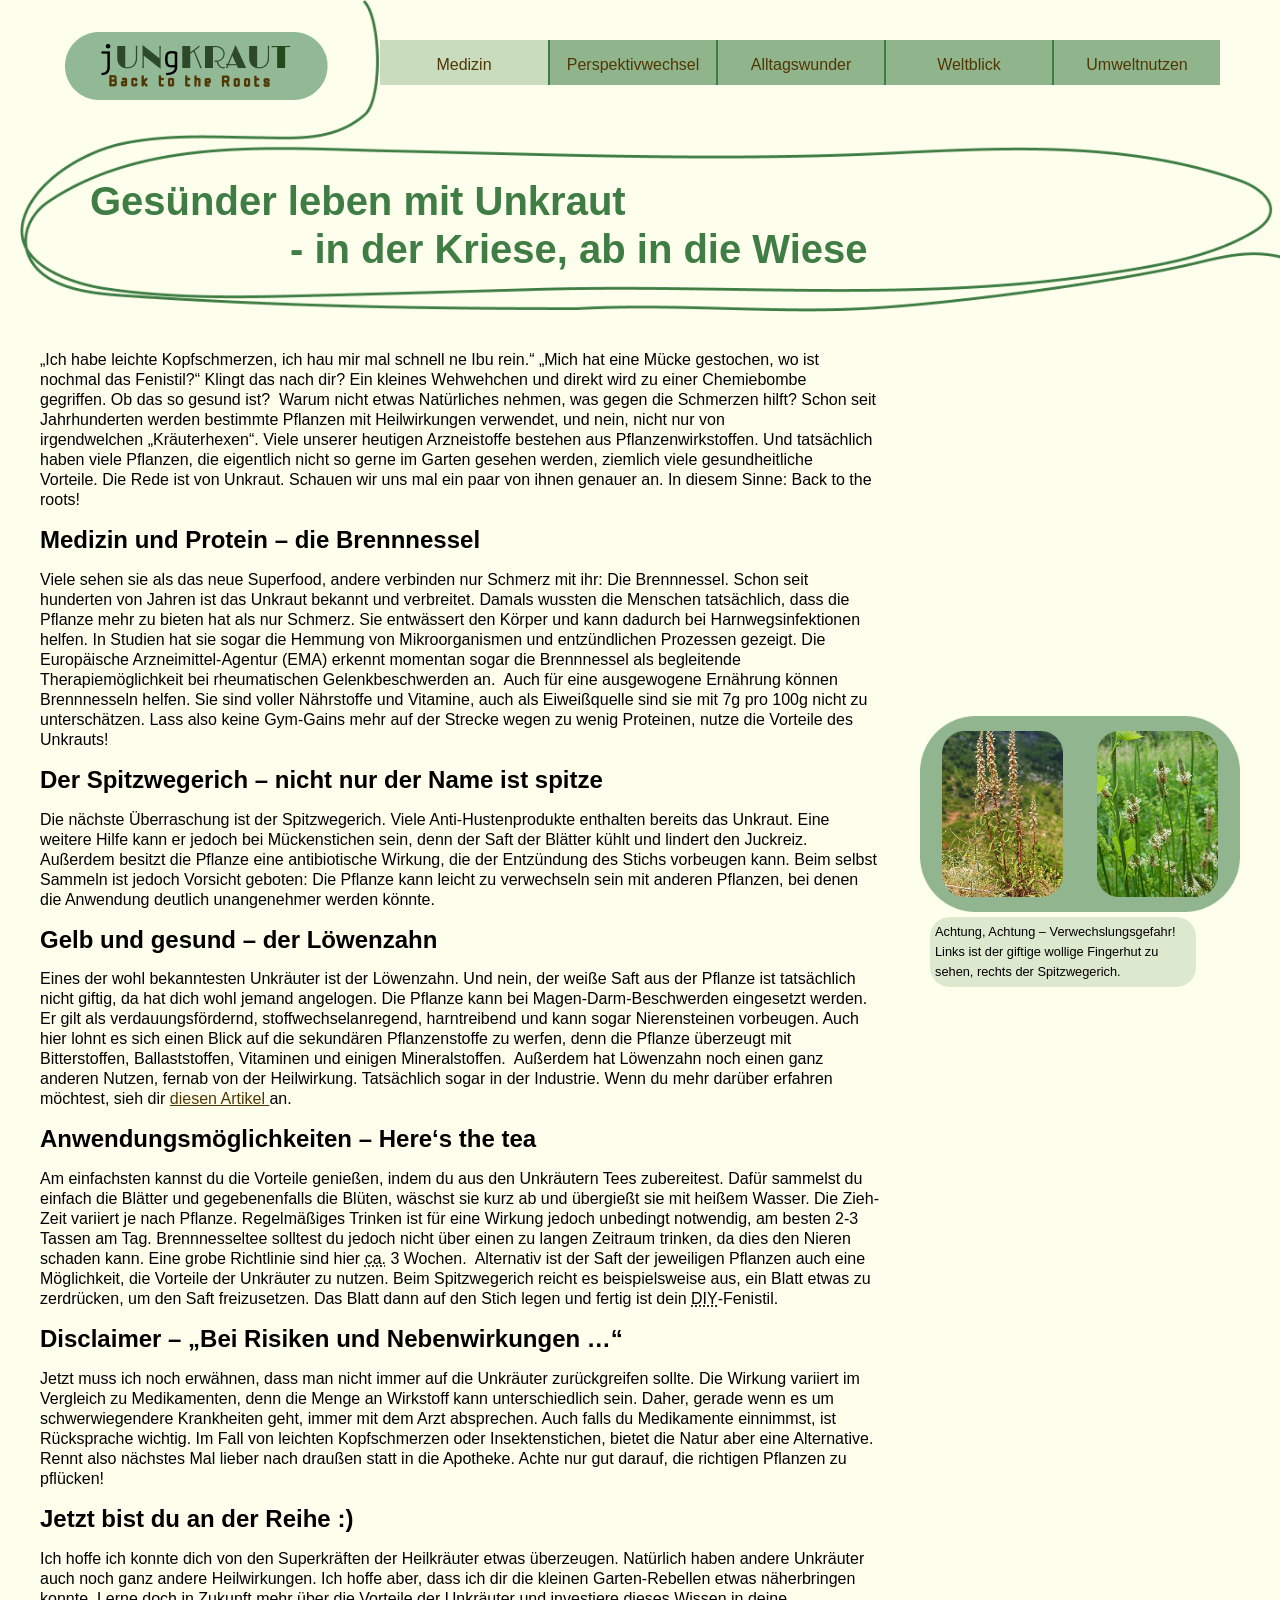
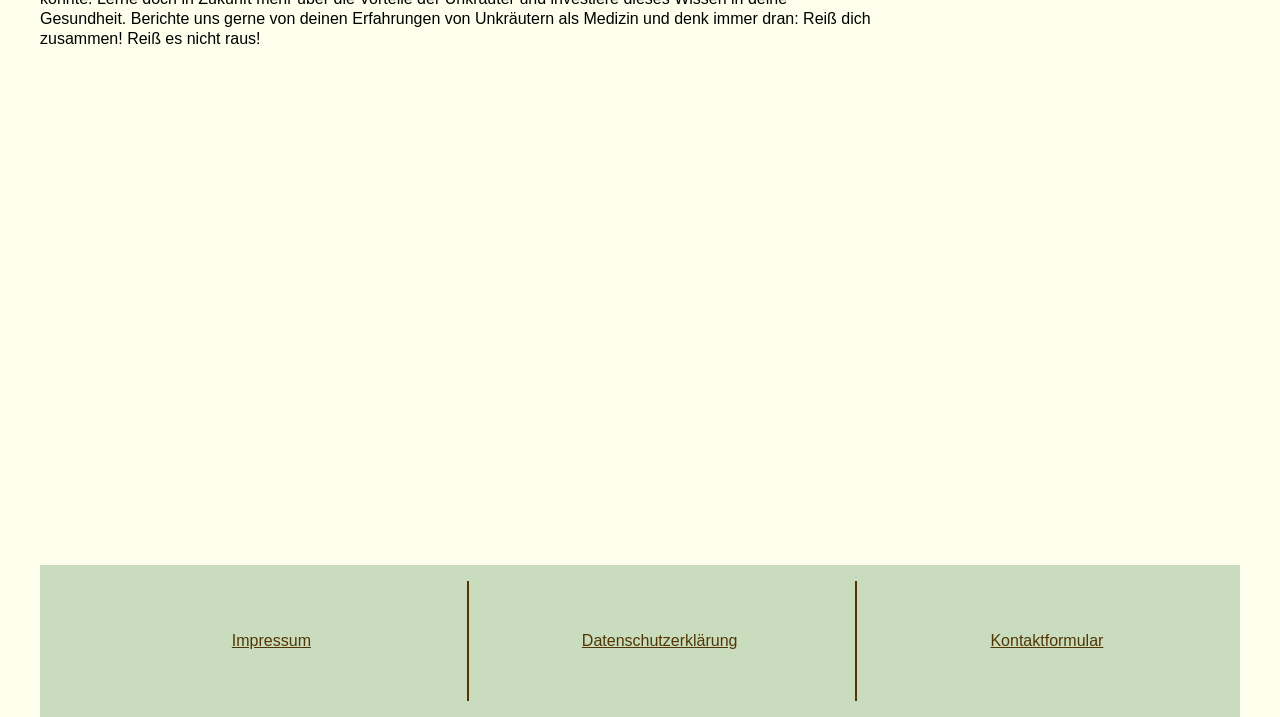
<file: HTML/Unkraut_als_Medizin.html>
<!DOCTYPE html>
<html>
    <head>
        <meta charset="UTF-8"/>
        <meta name="author"      content="Styliani" />
        <meta name="description" content="Unkraut mit Heilkraft: Entdecke, wie Brennnessel, Spitzwegerich & Löwenzahn bei Schmerzen, Entzündungen & Co. helfen – ganz natürlich und wirksam!" />
        <meta name="keywords"    content="Unkraut, Medizin, Tee, Brennnessel" />
        <title>JUNgKRAUT - Unkraut als Medizin </title>
        <link rel="stylesheet" href="../CSS/style.CSS" />
    </head>
    <body id="Blogbeitrag_Ich">
        <div class="alles">
            <header class="Seitenkopf">                
            
                <a href="../index.html">
                    <div id="logo">
                        <img src="../Images/Logo_WCAG.png" alt="Logo von JUNgKRAUT - Back to the Roots" />
                    </div>
                </a>

                <nav class="mainnav">
                    <ul>
                        <li><a class="linktoStella" href="#">Medizin</a></li><!--
                        --><li><a class="linktoEli" href="Perspektivwechsel.html">Perspektivwechsel</a></li><!--
                        --><li><a class="linktoElisa" href="Alltagswunder.html">Alltagswunder</a></li><!--
                        --><li><a class="linktoFridah" href="Weltblick.html">Weltblick</a></li><!--
                        --><li><a class="linktoSarah" href="Umweltnutzen.html">Umweltnutzen</a></li>
                    </ul>
                </nav>                
                
                <div id="Linie_Blogbeitrag">
                    <img src="../Images/Linie_Blogbeitrag.png" alt="Linie, welche die Überschrift umkreist" ; width="100%"/>
                </div>
                
                <h1>Gesünder leben mit Unkraut</br>
                - in der Kriese, ab in die Wiese</h1>
            </header>
           
            <article id="Blog">
                
                <p>
                    „Ich habe leichte Kopfschmerzen, ich hau mir mal schnell ne Ibu rein.“ „Mich hat eine Mücke gestochen, wo ist nochmal das Fenistil?“ 
                    Klingt das nach dir? 
                    Ein kleines Wehwehchen und direkt wird zu einer Chemiebombe gegriffen. Ob das so gesund ist? 
                    Warum nicht etwas Natürliches nehmen, was gegen die Schmerzen hilft? Schon seit Jahrhunderten werden bestimmte Pflanzen mit Heilwirkungen verwendet,
                    und nein, nicht nur von irgendwelchen „Kräuterhexen“. Viele unserer heutigen Arzneistoffe bestehen aus Pflanzenwirkstoffen. Und tatsächlich haben 
                    viele Pflanzen, die eigentlich nicht so gerne im Garten gesehen werden, ziemlich viele gesundheitliche Vorteile. Die Rede ist von Unkraut. 
                    Schauen wir uns mal ein paar von ihnen genauer an. In diesem Sinne: <span lang="en">Back to the roots</span>! </br> 
                </p>

                <h2> Medizin und Protein – die Brennnessel</h2>
                    <p>
                        Viele sehen sie als das neue <span lang="en">Superfood</span>, andere verbinden nur Schmerz mit ihr: Die Brennnessel. 
                        Schon seit hunderten von Jahren ist das Unkraut bekannt und verbreitet.
                        Damals wussten die Menschen tatsächlich, dass die Pflanze mehr zu bieten hat als nur Schmerz. Sie entwässert den Körper und kann dadurch
                        bei Harnwegsinfektionen helfen. In Studien hat sie sogar die Hemmung von Mikroorganismen und entzündlichen Prozessen gezeigt. 
                        Die Europäische Arzneimittel-Agentur (EMA) erkennt momentan sogar die Brennnessel als begleitende Therapiemöglichkeit bei 
                        rheumatischen Gelenkbeschwerden an. 
                        Auch für eine ausgewogene Ernährung können Brennnesseln helfen. Sie sind voller Nährstoffe und Vitamine, 
                        auch als Eiweißquelle sind sie mit 7<abbr title="Gramm">g</abbr> pro 100<abbr title="Gramm">g</abbr> nicht zu unterschätzen. Lass also keine <span lang="en">Gym-Gains</span> mehr auf der Strecke wegen zu wenig Proteinen, nutze die Vorteile des Unkrauts!</br>
                    </p>
                
                <h2>Der Spitzwegerich – nicht nur der Name ist spitze</h2>
                    <p>
                        Die nächste Überraschung ist der Spitzwegerich. Viele Anti-Hustenprodukte enthalten bereits das Unkraut. Eine weitere Hilfe 
                        kann er jedoch bei Mückenstichen sein, denn der Saft der Blätter kühlt und lindert den Juckreiz. Außerdem besitzt die Pflanze eine 
                        antibiotische Wirkung, die der Entzündung des Stichs vorbeugen kann. Beim selbst Sammeln ist jedoch Vorsicht geboten: Die Pflanze kann 
                        leicht zu verwechseln sein mit anderen Pflanzen, bei denen die Anwendung deutlich unangenehmer werden könnte. </br>
                    </p>

                <h2>Gelb und gesund – der Löwenzahn</h2>
                    <p>   
                        Eines der wohl bekanntesten Unkräuter ist der Löwenzahn. Und nein, der weiße Saft aus der Pflanze ist tatsächlich nicht giftig, 
                        da hat dich wohl jemand angelogen. Die Pflanze kann bei Magen-Darm-Beschwerden eingesetzt werden. Er gilt als verdauungsfördernd, 
                        stoffwechselanregend, harntreibend und kann sogar Nierensteinen vorbeugen. Auch hier lohnt es sich einen Blick auf die sekundären 
                        Pflanzenstoffe zu werfen, denn die Pflanze überzeugt mit Bitterstoffen, Ballaststoffen, Vitaminen und einigen Mineralstoffen. 
                        Außerdem hat Löwenzahn noch einen ganz anderen Nutzen, fernab von der Heilwirkung. Tatsächlich sogar in der Industrie. Wenn du mehr 
                        darüber erfahren möchtest, sieh dir <a href="Alltagswunder.html">diesen Artikel </a>an. </br>
                    </p>

                <h2>Anwendungsmöglichkeiten – <span lang="en">Here‘s the tea</span></h2>
                    <p>
                        Am einfachsten kannst du die Vorteile genießen, indem du aus den Unkräutern Tees zubereitest. Dafür sammelst du einfach die Blätter 
                        und gegebenenfalls die Blüten, wäschst sie kurz ab und übergießt sie mit heißem Wasser. Die Zieh-Zeit variiert je nach Pflanze. 
                        Regelmäßiges Trinken ist für eine Wirkung jedoch unbedingt notwendig, am besten 2-3 Tassen am Tag. Brennnesseltee solltest du jedoch nicht 
                        über einen zu langen Zeitraum trinken, da dies den Nieren schaden kann. Eine grobe Richtlinie sind hier <abbr title="circa">ca.</abbr> 3 Wochen. 
                        Alternativ ist der Saft der jeweiligen Pflanzen auch eine Möglichkeit, die Vorteile der Unkräuter zu nutzen. Beim Spitzwegerich reicht es 
                        beispielsweise aus, ein Blatt etwas zu zerdrücken, um den Saft freizusetzen. Das Blatt dann auf den Stich legen und fertig ist dein 
                        <abbr title="Do it yourself" lang="en">DIY</abbr>-Fenistil.</br>
                    </p>

                <h2><span lang="en">Disclaimer</span> – „Bei Risiken und Nebenwirkungen …“</h2>
                    <p>
                        Jetzt muss ich noch erwähnen, dass man nicht immer auf die Unkräuter zurückgreifen sollte. Die Wirkung variiert im Vergleich zu Medikamenten, 
                        denn die Menge an Wirkstoff kann unterschiedlich sein. Daher, gerade wenn es um schwerwiegendere Krankheiten geht, immer mit dem Arzt absprechen. 
                        Auch falls du Medikamente einnimmst, ist Rücksprache wichtig. Im Fall von leichten Kopfschmerzen oder Insektenstichen, bietet die Natur aber eine 
                        Alternative. Rennt also nächstes Mal lieber nach draußen statt in die Apotheke. Achte nur gut darauf, die richtigen Pflanzen zu pflücken!</br>
                    </p>
                    
                <h2>Jetzt bist du an der Reihe :)</h2>
                    <p>
                        Ich hoffe ich konnte dich von den Superkräften der Heilkräuter etwas überzeugen. Natürlich haben andere Unkräuter auch noch ganz andere Heilwirkungen. 
                        Ich hoffe aber, dass ich dir die kleinen Garten-Rebellen etwas näherbringen konnte. Lerne doch in Zukunft mehr über die Vorteile der Unkräuter und 
                        investiere dieses Wissen in deine Gesundheit. Berichte uns gerne von deinen Erfahrungen von Unkräutern als Medizin 
                        und denk immer dran: Reiß dich zusammen! Reiß es nicht raus!</br>
                    </p>

                
            </article>

            <figure class="Bild_Blog"id="SpitzwegerichVSFingerhut" title="https://upload.wikimedia.org/wikipedia/commons/1/13/Raoul_Heinrich_Franc%C3%A9_Poppy_and_Pepperpot_from_Die_Pflanze_als_erfinder_1920.jpeg"> 
                <img src="../Images/Bild_Ich.png" alt="Verwechslungsgefahr: links ein Bild des giftigen wolligen Fingerhuts, rechts eins des Spitzwegerichs. Die beiden sehen sich ziemlich ähnlich." />
                <figcaption> Achtung, Achtung – Verwechslungsgefahr! Links ist der giftige wollige Fingerhut zu sehen, rechts der Spitzwegerich. </figcaption>
            </figure>
             
            <footer>
                <ul>
                    <li><a class="linktoImpressum" href="impressum.html"> Impressum</a></li>
                    <li><a class ="linktoDatenschutzerklärung" href="Datenschutzerklärung.html"> Datenschutzerklärung</a></li>
                    <li><a class="linktoKontaktformular" href="kontakt.html" > Kontaktformular</a></li>
                </ul>
            </footer>
        </div>
    </body>
</html>
</file>
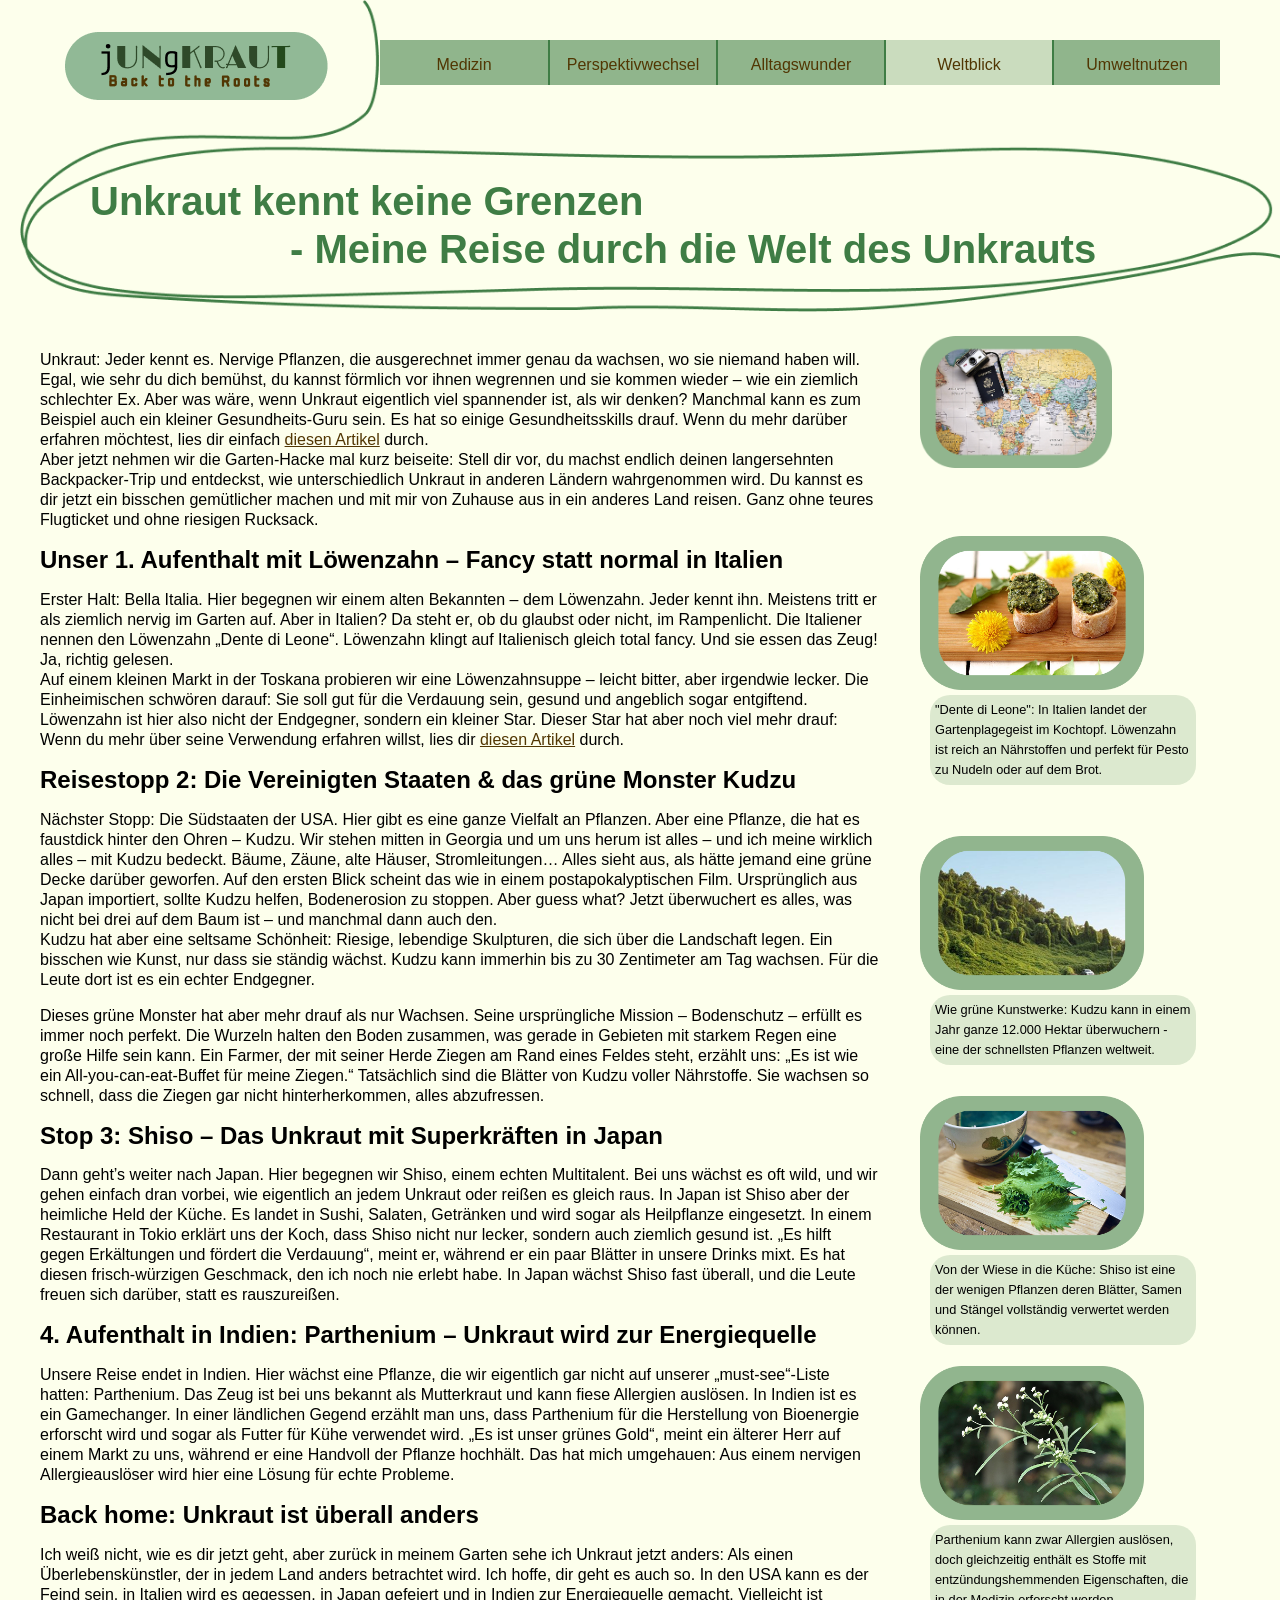
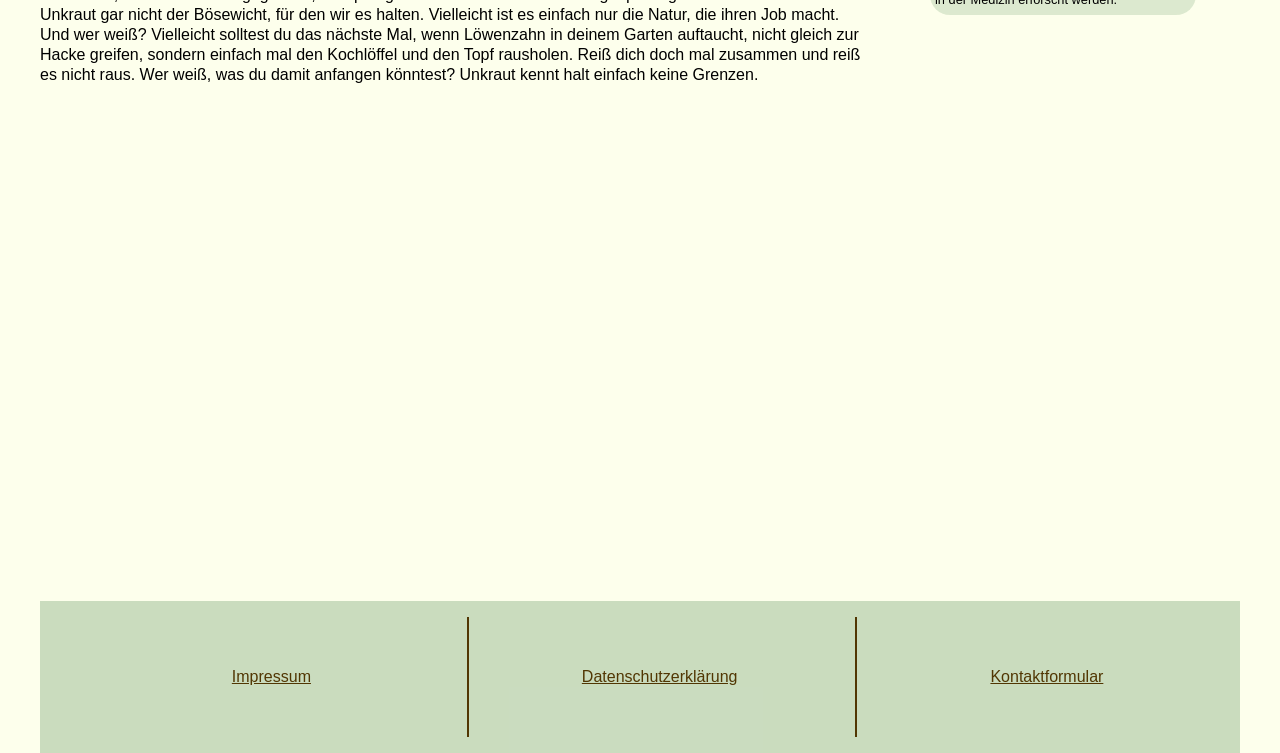
<file: HTML/Weltblick.html>
<!DOCTYPE html>
<html>
    <head>
        <meta charset="UTF-8"/>
        <meta name="author"      content="Fridah" />
        <meta name="description" content="Unkraut weltweit: Entdecke, wie Löwenzahn, Kudzu, Shiso & Parthenium in Italien, USA, Japan & Indien gefeiert, gefürchtet oder als Ressource genutzt werden." />
        <meta name="keywords"    content="Unkraut, Essen, Reisen, Gesund" />
        <title>JUNgKRAUT - Unkraut um die Welt </title>
        <link rel="stylesheet" href="../CSS/style.CSS" />
    </head>
    <body id="Blogbeitrag_Fridah">
        <div class="alles">
            <header class="Seitenkopf">
                <a href="../index.html"><div id="logo">
                    <img src="../Images/Logo_WCAG.png" alt="Logo von JungKRAUT - Back to the Roots" />
                </div>
                </a>
                <div id="Linie_Blogbeitrag"><img src="../Images/Linie_Blogbeitrag.png" alt="Linie, welche die Überschrift umkreist" ; width="100%"/></div>

                <nav class="mainnav">
                    <ul>
                        <li><a class="linktoStella" href="Unkraut_als_Medizin.html">Medizin</a></li><!--
                        --><li><a class="linktoEli" href="Perspektivwechsel.html">Perspektivwechsel</a></li><!--
                        --><li><a class="linktoElisa" href="Alltagswunder.html">Alltagswunder</a></li><!--
                        --><li><a class="linktoFridah" href="#">Weltblick</a></li><!--
                        --><li><a class="linktoSarah" href="Umweltnutzen.html">Umweltnutzen</a></li>
                    </ul>
                </nav>
                <h1>Unkraut kennt keine Grenzen</br>
                - Meine Reise durch die Welt des Unkrauts</h1>
            </header>
            <article id="Blog">
                
                <p>
                    Unkraut: Jeder kennt es.
                    Nervige Pflanzen, die ausgerechnet immer genau da wachsen, wo sie niemand haben will. Egal, wie sehr du dich bemühst, du kannst förmlich 
                    vor ihnen wegrennen und sie kommen wieder – wie ein ziemlich schlechter Ex.
                    Aber was wäre, wenn Unkraut eigentlich viel spannender ist, als wir denken? Manchmal kann es zum Beispiel auch ein kleiner Gesundheits-Guru sein. 
                    Es hat so einige Gesundheitsskills drauf. Wenn du mehr darüber erfahren möchtest, lies dir einfach <a href="Unkraut_als_Medizin.html">diesen Artikel</a> durch. </br>
                    Aber jetzt nehmen wir die Garten-Hacke mal kurz beiseite: Stell dir vor, du machst endlich deinen langersehnten Backpacker-Trip und entdeckst, wie unterschiedlich 
                    Unkraut in anderen Ländern wahrgenommen wird. Du kannst es dir jetzt ein bisschen gemütlicher machen und mit mir von Zuhause aus in ein anderes Land reisen. 
                    Ganz ohne teures Flugticket und ohne riesigen Rucksack.
                </p>

                <h2>Unser 1. Aufenthalt mit Löwenzahn – Fancy statt normal in Italien</h2>
                <p>
                    Erster Halt: Bella Italia. Hier begegnen wir einem alten Bekannten – dem Löwenzahn. Jeder kennt ihn.
                    Meistens tritt er als ziemlich nervig im Garten auf. Aber in Italien? Da steht er, ob du glaubst oder nicht, im Rampenlicht.
                    Die Italiener nennen den Löwenzahn „Dente di Leone“. Löwenzahn klingt auf Italienisch gleich total fancy. Und sie essen das Zeug! Ja, richtig gelesen.</br>
                    Auf einem kleinen Markt in der Toskana probieren wir eine Löwenzahnsuppe – leicht bitter, aber irgendwie lecker.
                    Die Einheimischen schwören darauf: Sie soll gut für die Verdauung sein, gesund und angeblich sogar entgiftend.
                    Löwenzahn ist hier also nicht der Endgegner, sondern ein kleiner Star. Dieser Star hat aber noch viel mehr drauf: Wenn du mehr über seine Verwendung erfahren 
                    willst, lies dir <a href=Alltagswunder.html>diesen Artikel</a> durch.
                </p>
                
                <h2>Reisestopp 2: Die Vereinigten Staaten & das grüne Monster Kudzu</h2>
                <p>
                    Nächster Stopp: Die Südstaaten der USA. Hier gibt es eine ganze Vielfalt an Pflanzen. Aber eine Pflanze, die hat es faustdick hinter den Ohren – Kudzu.
                    Wir stehen mitten in <span lang="en">Georgia</span> und um uns herum ist alles – und ich meine wirklich alles – mit Kudzu bedeckt. Bäume, Zäune, alte Häuser, 
                    Stromleitungen… Alles sieht aus, als hätte jemand eine grüne Decke darüber geworfen. Auf den ersten Blick scheint das wie in einem postapokalyptischen Film.
                    Ursprünglich aus Japan importiert, sollte Kudzu helfen, Bodenerosion zu stoppen. Aber guess what? Jetzt überwuchert es alles, was nicht bei drei auf dem Baum ist 
                    – und manchmal dann auch den.</br>
                    Kudzu hat aber eine seltsame Schönheit: Riesige, lebendige Skulpturen, die sich über die Landschaft legen. Ein bisschen wie Kunst, nur dass sie ständig wächst. 
                    Kudzu kann immerhin bis zu 30 Zentimeter am Tag wachsen. Für die Leute dort ist es ein echter Endgegner.
                </p>
                <p>
                    Dieses grüne Monster hat aber mehr drauf als nur Wachsen. Seine ursprüngliche Mission – Bodenschutz – erfüllt es immer noch perfekt. Die Wurzeln halten den 
                    Boden zusammen, was gerade in Gebieten mit starkem Regen eine große Hilfe sein kann.
                    Ein Farmer, der mit seiner Herde Ziegen am Rand eines Feldes steht, erzählt uns: „Es ist wie ein All-you-can-eat-Buffet für meine Ziegen.“ Tatsächlich sind die 
                    Blätter von Kudzu voller Nährstoffe. Sie wachsen so schnell, dass die Ziegen gar nicht hinterherkommen, alles abzufressen.
                </p>
                <h2>Stop 3: Shiso – Das Unkraut mit Superkräften in Japan</h2>
                <p>
                    Dann geht’s weiter nach Japan. Hier begegnen wir Shiso, einem echten Multitalent.
                    Bei uns wächst es oft wild, und wir gehen einfach dran vorbei, wie eigentlich an jedem Unkraut oder reißen es gleich raus.
                    In Japan ist Shiso aber der heimliche Held der Küche. Es landet in Sushi, Salaten, Getränken und wird sogar als Heilpflanze eingesetzt.
                    In einem Restaurant in Tokio erklärt uns der Koch, dass Shiso nicht nur lecker, sondern auch ziemlich gesund ist.
                    „Es hilft gegen Erkältungen und fördert die Verdauung“, meint er, während er ein paar Blätter in unsere Drinks mixt.
                    Es hat diesen frisch-würzigen Geschmack, den ich noch nie erlebt habe. In Japan wächst Shiso fast überall, und die Leute freuen sich darüber, statt es rauszureißen.
                </p>
                <h2>4. Aufenthalt in Indien: Parthenium – Unkraut wird zur Energiequelle</h2>
                <p>
                    Unsere Reise endet in Indien. Hier wächst eine Pflanze, die wir eigentlich gar nicht auf unserer „must-see“-Liste hatten: Parthenium.
                    Das Zeug ist bei uns bekannt als Mutterkraut und kann fiese Allergien auslösen.
                    In Indien ist es ein Gamechanger. In einer ländlichen Gegend erzählt man uns, dass Parthenium für die Herstellung von Bioenergie erforscht wird und 
                    sogar als Futter für Kühe verwendet wird.
                    „Es ist unser grünes Gold“, meint ein älterer Herr auf einem Markt zu uns, während er eine Handvoll der Pflanze hochhält.
                    Das hat mich umgehauen: Aus einem nervigen Allergieauslöser wird hier eine Lösung für echte Probleme.
                </p>
                <h2><span lang="en">Back home</span>: Unkraut ist überall anders</h2>
                <p>
                    Ich weiß nicht, wie es dir jetzt geht, aber zurück in meinem Garten sehe ich Unkraut jetzt anders: Als einen Überlebenskünstler, der in jedem Land anders 
                    betrachtet wird. Ich hoffe, dir geht es auch so.
                    In den USA kann es der Feind sein, in Italien wird es gegessen, in Japan gefeiert und in Indien zur Energiequelle gemacht.
                    Vielleicht ist Unkraut gar nicht der Bösewicht, für den wir es halten. Vielleicht ist es einfach nur die Natur, die ihren Job macht. </br>
                    Und wer weiß? Vielleicht solltest du das nächste Mal, wenn Löwenzahn in deinem Garten auftaucht, nicht gleich zur Hacke greifen, sondern einfach mal den 
                    Kochlöffel und den Topf rausholen.
                    Reiß dich doch mal zusammen und reiß es nicht raus. Wer weiß, was du damit anfangen könntest?
                    Unkraut kennt halt einfach keine Grenzen.
            </p>
            </article>
           
            <figure class="Bild_Blog" id="Karte">
                <img src="../Images/Fridah_Bild0.png" alt="Eine Landkarte mit einer Fotokamera und einem Reisepass"/>
            </figure>
            <figure class="Bild_Blog"id="Löwenzahn_Essen">
                <img src="../Images/Bild_Fridah1.png"  alt="Löwenzahn als Brotaufstrich verarbeitet auf Brot mit einer gelben Blüte daneben" title="https://www.rheinhessenliebe.de/wp-content/uploads/2020/04/L%C3%B6wenzahn-Pesto-Rezept-1.jpg"/>
                <figcaption>"Dente di Leone": In Italien landet der Gartenplagegeist im Kochtopf. Löwenzahn ist reich an Nährstoffen und perfekt für Pesto zu Nudeln oder auf dem Brot.</figcaption>
            </figure>
            <figure class="Bild_Blog"id="Kudzu">
                <img src="../Images/Bild_Fridah2.png"  alt="Eine komplett mit Kudzu überwachsener Berghang" title="https://www.reddit.com/media?url=https%3A%2F%2Fpreview.redd.it%2Fkudzu-also-called-japanese-arrowroot-or-chinese-arrowroot-v0-ertpbbf5l9pb1.jpg%3Fwidth%3D640%26crop%3Dsmart%26auto%3Dwebp%26s%3Db194a94a7dc2197b54ac887094057424cbe8f1fa"/>
                <figcaption>Wie grüne Kunstwerke: Kudzu kann in einem Jahr ganze 12.000 Hektar überwuchern - eine der schnellsten Pflanzen weltweit.</figcaption>
            </figure>
            <figure class="Bild_Blog"id="Shiso">
                <img src="../Images/Bild_Fridah3.png"  alt="Ein paat Blätter der Shiso Pflanze auf einem Schneidebrett neben einem Messer" title="https://www.japantimes.co.jp/uploads/imported_images/uploads/2021/05/np_file_89315.jpeg"/>
                <figcaption> Von der Wiese in die Küche: Shiso ist eine der wenigen Pflanzen deren Blätter, Samen und Stängel vollständig verwertet werden können.</figcaption>
            </figure>
            <figure class="Bild_Blog"id="Parthenium">
                <img src="../Images/Bild_Fridah4.png"  alt="Parthenium: eine Pflanze mit weißen, kleinen Blüten" title="https://upload.wikimedia.org/wikipedia/commons/thumb/c/ca/Parthenium_-_Howrah_2011-01-09_9940.JPG/1599px-Parthenium_-_Howrah_2011-01-09_9940.JPG?20110129063747"/>
                <Figcaption>Parthenium kann zwar Allergien auslösen, doch gleichzeitig enthält es Stoffe mit entzündungshemmenden Eigenschaften, die in der Medizin erforscht werden.</Figcaption>
            </figure>
            
            
            <footer>
                <ul>
                    <li><a class="linktoImpressum" href="impressum.html"> Impressum</a></li>
                    <li><a class ="linktoDatenschutzerklärung" href="Datenschutzerklärung.html"> Datenschutzerklärung</a></li>
                    <li><a class="linktoKontaktformular" href="kontakt.html" > Kontaktformular</a></li>
                </ul>
            </footer>
        </div>
        </div>
    </body>
</html>
</file>
<file: CSS/style.CSS>
/* Standarteinstellungen*/

body{
   font-family: Arial, Helvetica, sans-serif; 
   line-height: 125%;
   margin: 0;
   background-color: #FDFFEC;
   color: rgb(0, 0, 0);
}

a{
    color:#513603;
    text-decoration: underline;
}

div.alles{
    min-width: 800px;
    max-width: 1200px;
    margin: 0 auto;
}

/*Header*/
header.Seitenkopf{
    position: fixed;
    top: 0;
    left: auto;
    margin: 0;
    width: 100%;
    min-width: 800px;
    max-width: 1350px;
    height: 310px;
    background-color: #FDFFEC;
    z-index: 100;
}

#logo{
    position:absolute;
    margin-top: 30px;
    margin-left: 25px;
    width: auto;
    height:auto;
    top:0;
    left:0;
}

nav.mainnav{
    position:relative;
    margin-top: 40px;
    margin-left: 300px;
    margin-right: 100px;
    max-width: 1200px;
}

nav.mainnav ul{
    list-style-type: none;
}

nav.mainnav ul li{
    display: inline-block;
    box-sizing: border-box;
    width:20%;
    border-left: 2px solid #3F7D45; 
}

nav.mainnav ul li:first-child{
    border-left: 0;
}

nav.mainnav ul li a{
    display: block;
    background-color: rgba(63, 125, 69, 0.57);
    text-align: center;
    box-sizing: border-box;
    height:45px;
    padding-top: 15px;
    text-decoration: none;
}

nav.mainnav a:hover{
    background-color: rgba(63, 125, 69, 0.27);
}

nav.mainnav a:focus{
    color:black;
}

/*Anzeigen von aktueller Seite*/
#Blogbeitrag_Ich *.linktoStella,
#Blogbeitrag_Eli *.linktoEli,
#Blogbeitrag_Elisa *.linktoElisa,
#Blogbeitrag_Fridah *.linktoFridah,
#Blogbeitrag_Sarah *.linktoSarah,
#Impressum *.linktoImpressum,
#Datenschutzerklärung *.linktoDatenschutzerklärung,
#Kontakt *.linktoKontaktformular{
    background-color: rgba(63, 125, 69, 0.27);
}

/*Überschriften*/
header.Seitenkopf h1{
    position:absolute;
    top: 150px;
    font-family:'Segoe UI', Tahoma, Geneva, Verdana, sans-serif;
    font-size: 30pt;
    font-weight: bold; 
    line-height: 1.2em;   
    color:#3F7D45;
    margin-left:250px;
    text-indent: -200px;
}

/*Startseite Text*/
article{
    margin-top: 350px;
    max-width: 50%;
}

/*Dekoelement Blume*/
#Blumen{
    position: absolute;
    margin-left: 50%;
    top: 150px;

}

#Blumen img{
    max-width: auto;
    height: auto;
}

/*Footer*/
footer{
    background-color: rgba(63, 125, 69, 0.27);
    display: inline-block;
    bottom: 0;
    margin-top: 500px;
    width:100%;
}

footer ul{
    list-style-type: none;
}

footer ul li{
    display: inline-block;
    box-sizing: border-box;
    width: 33%;
    border-left: 2px solid #513603;
}

footer ul li:first-child{
    border-left: none;
}

footer ul li a{
    display:block;    
    text-align: center;
    box-sizing: border-box;    
    padding: 50px;
}

footer a:hover{
    background-color: rgba(63, 125, 69, 0.27);
}

/*Blogbeiträge*/
#Linie_Blogbeitrag{
    position: absolute;
    top:0px;
    width: 1500px;
    left: -20px;
    pointer-events: none;
}

/*Ausblenden der Linie bei kleinem Viewport*/
@media (max-width: 1100px) {
  #Linie_Blogbeitrag {
    display: none;
  }
}

#Linie_Blogbeitrag img{
    height: auto;
}

/*Blogbeiträge Text*/
#Blog{
    margin-top: 350px;
    max-width: 70%;
}

/*Bilder und Bildunterschriften*/
.Bild_Blog{
    position: absolute;
}

figcaption{
    position: absolute;
    margin-left: 10px;
    padding: 5px;
    font-size: 80%;
    background-color: rgba(63, 125, 69, 0.17);
    backdrop-filter: blur(2px);
    border-radius: 20px;
    width: 80%;
}

.länger{
    width: 430px;
}

/*kleiner Skalieren von Bild*/
#SpitzwegerichVSFingerhut img{
    max-width:100%;
    height: auto;
}

#Eli_Blume{
    width: 70%;
    height: 70%;
}

#Klette img{
    width: 90%;
    height: 90%;
}

#Mohnstreuer img{
    width: 90%;
    height:90%;
}

#Löwenzahn img{
    width: 90%;
    height:90%;
}

#Karte img{
    width: 60%;
    height: 60%;
}

#Löwenzahn_Essen img{
    width: 70%;
    Height:70%;
}

#Kudzu img {
    width: 70%;
    height: 70%;
}

#Shiso img{
    width:70%;
    height:70%;
}

#Parthenium img{
    width: 70%;
    height: 70%;
}

#Sarah_Bild1 img{
    width: 80%;
    height:80%;
}

#Sarah_Bild2 img{
    width: 80%;
    height:80%;
}

#Sarah_Bild3 img{
    width: 80%;
    height:80%;
}


/*Positionierung von Bildern*/

#SpitzwegerichVSFingerhut{
    position: absolute;
    right:0;
    top: 700px;
    max-width: 25%;
}

#Klette{
    position: absolute;
    right: 0;
    top: 450px;
    max-width: 25%;
}

#Löwenzahn{
    position: absolute;
    right: 0;
    top: 740px;
    max-width: 25%;
}

#Mohnstreuer{
    position: absolute;
    right: 0;
    top: 1050px;
    max-width: 25%;
}

#Karte{
    position: absolute;
    right: 0;
    top: 320px;
    max-width: 25%;
}

#Löwenzahn_Essen{
    position: absolute;
    right: 0;
    top: 520px;
    max-width: 25%;
}

#Kudzu{
    position: absolute;
    right: 0;
    top: 820px;
    max-width: 25%;
}

#Shiso{
    position: absolute;
    right: 0;
    top: 1080px;
    max-width: 25%;
}

#Parthenium{
    position: absolute;
    right: 0;
    top: 1350px;
    max-width: 25%;
}

#Sarah_Bild1{
    position: absolute;
    right: 0;
    top: 680px;
    max-width: 25%;
}

#Sarah_Bild2{
    position: absolute;
    right: 0;
    top: 990px;
    max-width: 25%;
}

#Sarah_Bild3{
    position: absolute;
    right: 0;
    top: 1280px;
    max-width: 25%;
}


/*kontaktformular:*/
.Ende{
    padding: 10px 20px;
    border: none;
}

#Versenden{
    background-color: rgba(63, 125, 69, 0.57);
}

#Zurücksetzen{
    background-color: lightgray;
    margin-left: 20px;
}

/*cookies*/
#cookies{
    z-index: 9000;
    background-color: grey;
    padding: 20px;
    border-radius: 10px;
    box-shadow: 10px;
}

/*Ausblenden des close Buttons oben links*/
.no-title .ui-dialog-titlebar { 
  display: none;
}

/*Modalisierung von Dialogfenster*/
.ui.dialog{
    z-index: 9999;
    position: fixed;
}

#abbruch{
    background-color: grey;
    padding: 20px;
    border-radius: 10px;
}
</file>
